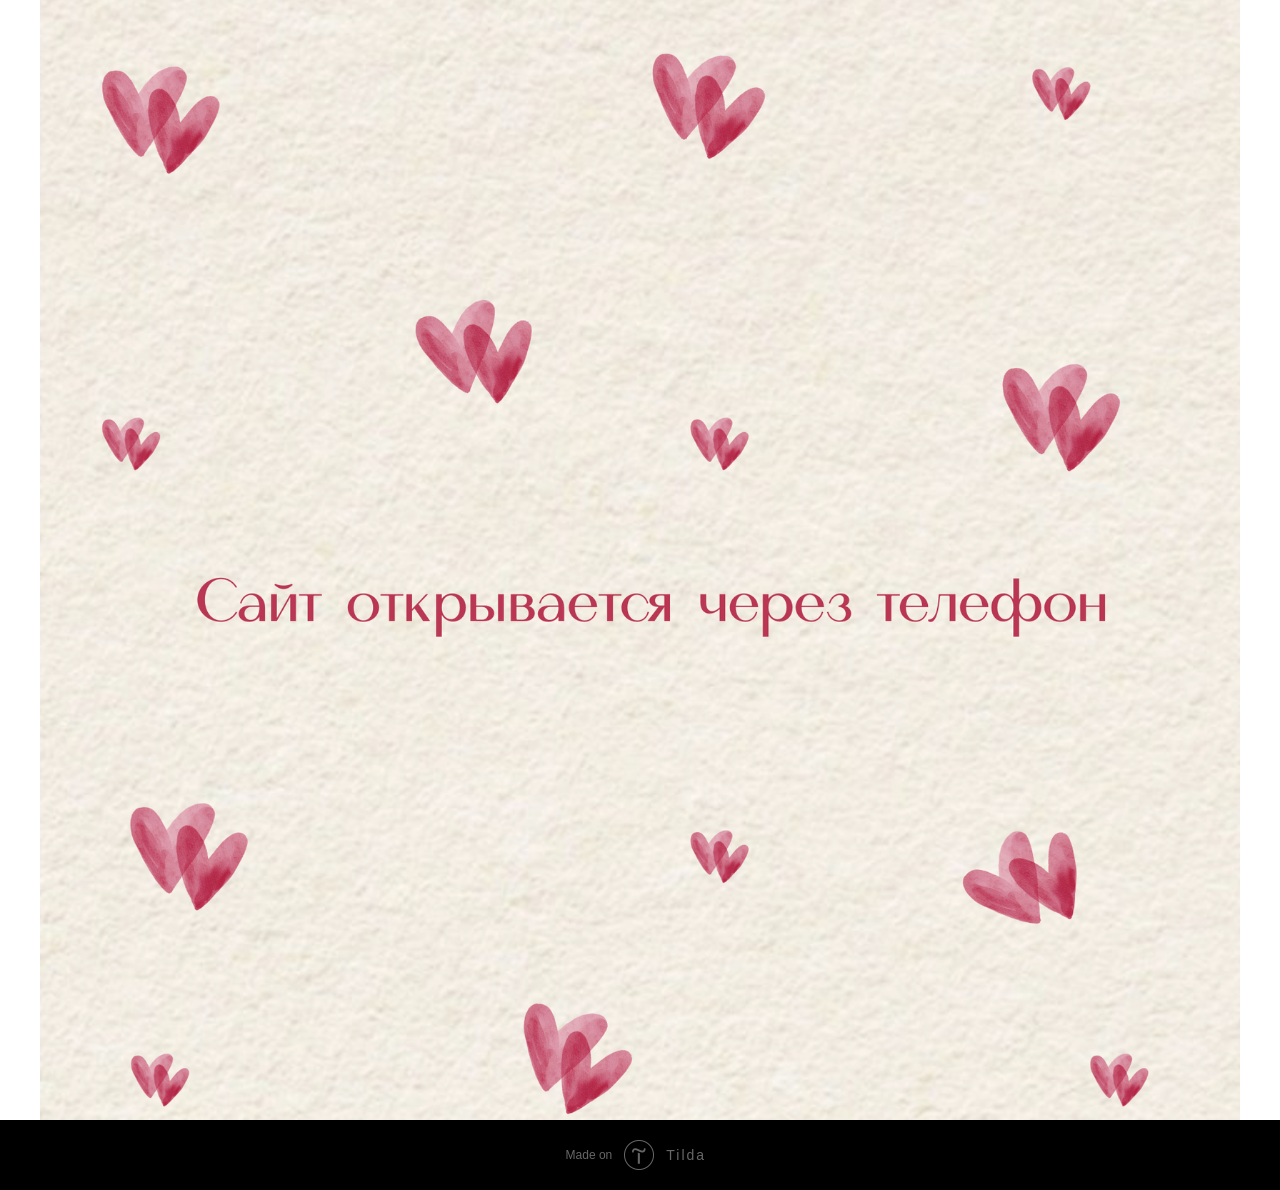
<file: index.html>
<!DOCTYPE html> <html> <head> <meta charset="utf-8" /> <meta http-equiv="Content-Type" content="text/html; charset=utf-8" /> <meta name="viewport" content="width=device-width, initial-scale=1.0" /> <!--metatextblock--> <title>Людмила & Константин</title> <meta name="description" content="Людмила &amp; Константин" /> <meta property="og:url" content="margarita-konstantin" /> <meta property="og:title" content="Людмила & Константин" /> <meta property="og:description" content="Людмила &amp; Константин" /> <meta property="og:type" content="website" /> <meta property="og:image" content="images/tild3261-3932-4437-b766-346230363432____2026-05-14__153030.png" /> <link rel="canonical" href="margarita-konstantin"> <!--/metatextblock--> <meta name="format-detection" content="telephone=no" /> <meta http-equiv="x-dns-prefetch-control" content="on"> <link rel="dns-prefetch" href="https://ws.tildacdn.com">  <!--favicons--> <link rel="shortcut icon" href="images/tildafavicon.ico" type="image/x-icon"/> <!--/favicons--> <!-- Assets --> <script src="https://neo.tildacdn.com/js/tilda-fallback-1.0.min.js" async charset="utf-8"></script> <link rel="stylesheet" href="css/tilda-grid-3.0.min.css" type="text/css" media="all" onerror="this.loaderr='y';"/> <link rel="stylesheet" href="css/tilda-blocks-page151238436.min.css?t=1782758085" type="text/css" media="all" onerror="this.loaderr='y';" /> <link rel="stylesheet" href="css/tilda-animation-2.0.min.css" type="text/css" media="all" onerror="this.loaderr='y';" /> <link rel="stylesheet" href="css/tilda-forms-1.0.min.css" type="text/css" media="all" onerror="this.loaderr='y';" /> <link rel="stylesheet" href="css/fonts-tildasans.css" type="text/css" media="all" onerror="this.loaderr='y';" /> <script nomodule src="js/tilda-polyfill-1.0.min.js" charset="utf-8"></script> <script type="text/javascript">function t_onReady(func) {if(document.readyState!='loading') {func();} else {document.addEventListener('DOMContentLoaded',func);}}
function t_onFuncLoad(funcName,okFunc,time) {if(typeof window[funcName]==='function') {okFunc();} else {setTimeout(function() {t_onFuncLoad(funcName,okFunc,time);},(time||100));}}function t396_initialScale(t){var e=document.getElementById("rec"+t);if(e){var i=e.querySelector(".t396__artboard");if(i){window.tn_scale_initial_window_width||(window.tn_scale_initial_window_width=document.documentElement.clientWidth);var a=window.tn_scale_initial_window_width,r=[],n,l=i.getAttribute("data-artboard-screens");if(l){l=l.split(",");for(var o=0;o<l.length;o++)r[o]=parseInt(l[o],10)}else r=[320,480,640,960,1200];for(var o=0;o<r.length;o++){var d=r[o];a>=d&&(n=d)}var _="edit"===window.allrecords.getAttribute("data-tilda-mode"),c="center"===t396_getFieldValue(i,"valign",n,r),s="grid"===t396_getFieldValue(i,"upscale",n,r),w=t396_getFieldValue(i,"height_vh",n,r),g=t396_getFieldValue(i,"height",n,r),u=!!window.opr&&!!window.opr.addons||!!window.opera||-1!==navigator.userAgent.indexOf(" OPR/");if(!_&&c&&!s&&!w&&g&&!u){var h=parseFloat((a/n).toFixed(3)),f=[i,i.querySelector(".t396__carrier"),i.querySelector(".t396__filter")],v=Math.floor(parseInt(g,10)*h)+"px",p;i.style.setProperty("--initial-scale-height",v);for(var o=0;o<f.length;o++)f[o].style.setProperty("height","var(--initial-scale-height)");t396_scaleInitial__getElementsToScale(i).forEach((function(t){t.style.zoom=h}))}}}}function t396_scaleInitial__getElementsToScale(t){return t?Array.prototype.slice.call(t.children).filter((function(t){return t&&(t.classList.contains("t396__elem")||t.classList.contains("t396__group"))})):[]}function t396_getFieldValue(t,e,i,a){var r,n=a[a.length-1];if(!(r=i===n?t.getAttribute("data-artboard-"+e):t.getAttribute("data-artboard-"+e+"-res-"+i)))for(var l=0;l<a.length;l++){var o=a[l];if(!(o<=i)&&(r=o===n?t.getAttribute("data-artboard-"+e):t.getAttribute("data-artboard-"+e+"-res-"+o)))break}return r}window.TN_SCALE_INITIAL_VER="1.0",window.tn_scale_initial_window_width=null;</script> <script src="js/tilda-scripts-3.0.min.js" charset="utf-8" defer onerror="this.loaderr='y';"></script> <script src="js/tilda-blocks-page151238436.min.js?t=1782758085" charset="utf-8" async onerror="this.loaderr='y';"></script> <script src="js/lazyload-1.3.min.export.js" charset="utf-8" async onerror="this.loaderr='y';"></script> <script src="js/tilda-animation-2.0.min.js" charset="utf-8" async onerror="this.loaderr='y';"></script> <script src="js/tilda-zero-1.1.min.js" charset="utf-8" async onerror="this.loaderr='y';"></script> <script src="js/tilda-zero-forms-1.0.min.js" charset="utf-8" async onerror="this.loaderr='y';"></script> <script src="js/tilda-animation-sbs-1.0.min.js" charset="utf-8" async onerror="this.loaderr='y';"></script> <script src="js/tilda-zero-scale-1.0.min.js" charset="utf-8" async onerror="this.loaderr='y';"></script> <script src="js/tilda-events-1.0.min.js" charset="utf-8" async onerror="this.loaderr='y';"></script> <script type="text/javascript">window.dataLayer=window.dataLayer||[];</script> <script type="text/javascript">(function() {var ttt='cebo';var tt='oog';var re=new RegExp("bot|g" + tt + "le|yandex|baidu|bing|msn|duckduckbot|teoma|slurp|crawler|spider|robot|crawling|fa" + ttt + "ok","i");if((re.test(navigator.userAgent))===false&&typeof(sessionStorage)!='undefined'&&sessionStorage.getItem('visited')!=='y'&&document.visibilityState){var style=document.createElement('style');style.type='text/css';style.innerHTML='@media screen and (min-width: 980px) {.t-records {opacity: 0;}.t-records_animated {-webkit-transition: opacity ease-in-out .2s;-moz-transition: opacity ease-in-out .2s;-o-transition: opacity ease-in-out .2s;transition: opacity ease-in-out .2s;}.t-records.t-records_visible {opacity: 1;}}';document.getElementsByTagName('head')[0].appendChild(style);function t_setvisRecs(){var alr=document.querySelectorAll('.t-records');Array.prototype.forEach.call(alr,function(el) {el.classList.add("t-records_animated");});setTimeout(function() {Array.prototype.forEach.call(alr,function(el) {el.classList.add("t-records_visible");});sessionStorage.setItem("visited","y");},400);}
document.addEventListener('DOMContentLoaded',t_setvisRecs);}})();</script></head> <body class="t-body" style="margin:0;"> <!--allrecords--> <div id="allrecords" data-tilda-export="yes" class="t-records" data-hook="blocks-collection-content-node" data-tilda-project-id="24549166" data-tilda-page-id="151238436" data-tilda-page-alias="margarita-konstantin" data-tilda-formskey="bf70f59c7d228723ba53bebc24549166" data-tilda-cookie="no" data-tilda-lazy="yes" data-tilda-root-zone="com" data-tilda-project-country="RU"> <div id="rec2423733841" class="r t-rec t-screenmax-480px" style=" " data-animationappear="off" data-record-type="396" data-screen-max="480px"> <!-- T396 --> <style>#rec2423733841 .t396__artboard {height:1440px;background-color:#ffffff;}#rec2423733841 .t396__filter {height:1440px;}#rec2423733841 .t396__carrier{height:1440px;background-position:center center;background-attachment:scroll;background-size:cover;background-repeat:no-repeat;}@media screen and (max-width:1199px) {#rec2423733841 .t396__artboard,#rec2423733841 .t396__filter,#rec2423733841 .t396__carrier {height:489px;}#rec2423733841 .t396__artboard {background-color:#fdf7ef;background-image:none;}#rec2423733841 .t396__filter {}#rec2423733841 .t396__carrier {background-attachment:scroll;}}#rec2423733841 .tn-elem[data-elem-id="1782673168250"]{z-index:3;top:29px;;left:calc(50% - 600px + 320px);;width:579px;height:auto;}#rec2423733841 .tn-elem[data-elem-id="1782673168250"] .tn-atom{border-radius:0px 0px 0px 0px;background-position:center center;border-width:var(--t396-borderwidth,0);border-style:var(--t396-borderstyle,solid);border-color:var(--t396-bordercolor,transparent);transition:background-color var(--t396-speedhover,0s) ease-in-out,color var(--t396-speedhover,0s) ease-in-out,border-color var(--t396-speedhover,0s) ease-in-out,box-shadow var(--t396-shadowshoverspeed,0.2s) ease-in-out;}#rec2423733841 .tn-elem[data-elem-id="1782673168250"] .tn-atom__img{border-radius:0px 0px 0px 0px;object-position:center center;}@media screen and (max-width:1199px){#rec2423733841 .tn-elem[data-elem-id="1782673168250"]{display:table;top:10px;;left:calc(50% - 160px + 33px);;width:255px;height:auto;}}#rec2423733841 .tn-elem[data-elem-id="1782758080713000001"]{z-index:3;top:827px;;left:calc(50% - 600px + 380px);;width:375px;height:auto;}#rec2423733841 .tn-elem[data-elem-id="1782758080713000001"] .tn-atom{border-radius:0px 0px 0px 0px;background-position:center center;border-width:var(--t396-borderwidth,0);border-style:var(--t396-borderstyle,solid);border-color:var(--t396-bordercolor,transparent);transition:background-color var(--t396-speedhover,0s) ease-in-out,color var(--t396-speedhover,0s) ease-in-out,border-color var(--t396-speedhover,0s) ease-in-out,box-shadow var(--t396-shadowshoverspeed,0.2s) ease-in-out;}#rec2423733841 .tn-elem[data-elem-id="1782758080713000001"] .tn-atom__img{border-radius:0px 0px 0px 0px;object-position:center center;}@media screen and (max-width:1199px){#rec2423733841 .tn-elem[data-elem-id="1782758080713000001"]{display:table;top:166px;;left:calc(50% - 160px + 46px);;width:229px;height:auto;}}#rec2423733841 .tn-elem[data-elem-id="1782673363168"]{z-index:3;top:203px;;left:calc(50% - 600px + 455px);;width:225px;height:auto;}#rec2423733841 .tn-elem[data-elem-id="1782673363168"] .tn-atom{border-radius:0px 0px 0px 0px;background-position:center center;border-width:var(--t396-borderwidth,0);border-style:var(--t396-borderstyle,solid);border-color:var(--t396-bordercolor,transparent);transition:background-color var(--t396-speedhover,0s) ease-in-out,color var(--t396-speedhover,0s) ease-in-out,border-color var(--t396-speedhover,0s) ease-in-out,box-shadow var(--t396-shadowshoverspeed,0.2s) ease-in-out;}#rec2423733841 .tn-elem[data-elem-id="1782673363168"] .tn-atom__img{border-radius:0px 0px 0px 0px;object-position:center center;}@media screen and (max-width:1199px){#rec2423733841 .tn-elem[data-elem-id="1782673363168"]{display:table;top:95px;;left:calc(50% - 160px + 109px);;width:102px;height:auto;}}</style> <div class='t396'> <div class="t396__artboard" data-artboard-recid="2423733841" data-artboard-screens="320,1200" data-artboard-height="1440" data-artboard-valign="center" data-artboard-upscale="window" data-artboard-height-res-320="489" data-artboard-upscale-res-320="window"> <div class="t396__carrier" data-artboard-recid="2423733841"></div> <div class="t396__filter" data-artboard-recid="2423733841"></div> <div class='t396__elem tn-elem tn-elem__24237338411782673168250 t-animate' data-elem-id='1782673168250' data-elem-type='image' data-field-top-value="29" data-field-left-value="320" data-field-height-value="193" data-field-width-value="579" data-field-axisy-value="top" data-field-axisx-value="left" data-field-container-value="grid" data-field-topunits-value="px" data-field-leftunits-value="px" data-field-heightunits-value="px" data-field-widthunits-value="px" data-animate-style="fadeindown" data-animate-duration="5" data-animate-distance="100" data-animate-mobile="y" data-field-filewidth-value="3000" data-field-fileheight-value="1000" data-field-heightmode-value="hug" data-field-top-res-320-value="10" data-field-left-res-320-value="33" data-field-height-res-320-value="85" data-field-width-res-320-value="255"> <div class='tn-atom'> <img class='tn-atom__img t-img' data-original='images/tild3335-3337-4562-b765-393337323532__1.svg'
src='images/tild3335-3337-4562-b765-393337323532__1.svg'
alt='' imgfield='tn_img_1782673168250'
/> </div> </div> <div class='t396__elem tn-elem tn-elem__24237338411782758080713000001 t-animate' data-elem-id='1782758080713000001' data-elem-type='image' data-field-top-value="827" data-field-left-value="380" data-field-height-value="500" data-field-width-value="375" data-field-axisy-value="top" data-field-axisx-value="left" data-field-container-value="grid" data-field-topunits-value="px" data-field-leftunits-value="px" data-field-heightunits-value="px" data-field-widthunits-value="px" data-animate-style="zoomin" data-animate-duration="5" data-animate-scale="0.9" data-animate-mobile="y" data-field-filewidth-value="960" data-field-fileheight-value="1280" data-field-heightmode-value="hug" data-field-top-res-320-value="166" data-field-left-res-320-value="46" data-field-height-res-320-value="305" data-field-width-res-320-value="229"> <div class='tn-atom'> <img class='tn-atom__img t-img' data-original='images/tild3037-6634-4339-b032-366337356339__uj3m6z7vaoepsx8nteiu.jpg'
src='images/tild3037-6634-4339-b032-366337356339__-__resize__20x__uj3m6z7vaoepsx8nteiu.jpg'
alt='' imgfield='tn_img_1782758080713000001'
/> </div> </div> <div class='t396__elem tn-elem tn-elem__24237338411782673363168 t-animate' data-elem-id='1782673363168' data-elem-type='image' data-field-top-value="203" data-field-left-value="455" data-field-height-value="75" data-field-width-value="225" data-field-axisy-value="top" data-field-axisx-value="left" data-field-container-value="grid" data-field-topunits-value="px" data-field-leftunits-value="px" data-field-heightunits-value="px" data-field-widthunits-value="px" data-animate-style="fadeindown" data-animate-duration="5" data-animate-distance="100" data-animate-mobile="y" data-field-filewidth-value="3000" data-field-fileheight-value="1000" data-field-heightmode-value="hug" data-field-top-res-320-value="95" data-field-left-res-320-value="109" data-field-height-res-320-value="34" data-field-width-res-320-value="102"> <div class='tn-atom'> <img class='tn-atom__img t-img' data-original='images/tild3832-6432-4236-b161-653364323531__2.svg'
src='images/tild3832-6432-4236-b161-653364323531__2.svg'
alt='' imgfield='tn_img_1782673363168'
/> </div> </div> </div> </div> <script>t_onFuncLoad('t396_initialScale',function() {t396_initialScale('2423733841');});t_onReady(function() {t_onFuncLoad('t396_init',function() {t396_init('2423733841');});});</script> <!-- /T396 --> </div> <div id="rec2423747471" class="r t-rec t-screenmax-480px" style=" " data-animationappear="off" data-record-type="396" data-screen-max="480px"> <!-- T396 --> <style>#rec2423747471 .t396__artboard {height:1440px;background-color:#ffffff;}#rec2423747471 .t396__filter {height:1440px;}#rec2423747471 .t396__carrier{height:1440px;background-position:center center;background-attachment:scroll;background-size:cover;background-repeat:no-repeat;}@media screen and (max-width:1199px) {#rec2423747471 .t396__artboard,#rec2423747471 .t396__filter,#rec2423747471 .t396__carrier {height:297px;}#rec2423747471 .t396__artboard {background-color:#fdf7ef;background-image:none;}#rec2423747471 .t396__filter {}#rec2423747471 .t396__carrier {background-attachment:scroll;}}#rec2423747471 .tn-elem[data-elem-id="1782677763720000001"]{z-index:3;top:424px;;left:calc(50% - 600px + 80px);;width:588px;height:344px;}#rec2423747471 .tn-elem[data-elem-id="1782677763720000001"] .tn-atom{border-radius:0px 0px 0px 0px;background-color:#ae0403;background-position:center center;border-width:var(--t396-borderwidth,0);border-style:var(--t396-borderstyle,solid);border-color:var(--t396-bordercolor,transparent);transition:background-color var(--t396-speedhover,0s) ease-in-out,color var(--t396-speedhover,0s) ease-in-out,border-color var(--t396-speedhover,0s) ease-in-out,box-shadow var(--t396-shadowshoverspeed,0.2s) ease-in-out;}@media screen and (max-width:1199px){#rec2423747471 .tn-elem[data-elem-id="1782677763720000001"]{display:table;top:38px;;left:calc(50% - 160px + 0px);;width:320px;height:222px;}}#rec2423747471 .tn-elem[data-elem-id="1782673566482"]{z-index:3;top:79px;;left:calc(50% - 600px + 0px);;width:1209px;height:auto;}#rec2423747471 .tn-elem[data-elem-id="1782673566482"] .tn-atom{border-radius:0px 0px 0px 0px;background-position:center center;border-width:var(--t396-borderwidth,0);border-style:var(--t396-borderstyle,solid);border-color:var(--t396-bordercolor,transparent);transition:background-color var(--t396-speedhover,0s) ease-in-out,color var(--t396-speedhover,0s) ease-in-out,border-color var(--t396-speedhover,0s) ease-in-out,box-shadow var(--t396-shadowshoverspeed,0.2s) ease-in-out;}#rec2423747471 .tn-elem[data-elem-id="1782673566482"] .tn-atom__img{border-radius:0px 0px 0px 0px;object-position:center center;}@media screen and (max-width:1199px){#rec2423747471 .tn-elem[data-elem-id="1782673566482"]{display:table;top:-16px;;left:calc(50% - 160px + 0px);;width:320px;height:auto;}}#rec2423747471 .tn-elem[data-elem-id="1782673598923000001"]{z-index:3;top:1149px;;left:calc(50% - 600px + 180px);;width:873px;height:auto;}#rec2423747471 .tn-elem[data-elem-id="1782673598923000001"] .tn-atom{border-radius:0px 0px 0px 0px;background-position:center center;border-width:var(--t396-borderwidth,0);border-style:var(--t396-borderstyle,solid);border-color:var(--t396-bordercolor,transparent);transition:background-color var(--t396-speedhover,0s) ease-in-out,color var(--t396-speedhover,0s) ease-in-out,border-color var(--t396-speedhover,0s) ease-in-out,box-shadow var(--t396-shadowshoverspeed,0.2s) ease-in-out;}#rec2423747471 .tn-elem[data-elem-id="1782673598923000001"] .tn-atom__img{border-radius:0px 0px 0px 0px;object-position:center center;}@media screen and (max-width:1199px){#rec2423747471 .tn-elem[data-elem-id="1782673598923000001"]{display:table;top:208px;;left:calc(50% - 160px + 0px);;width:320px;height:auto;}}#rec2423747471 .tn-elem[data-elem-id="1782677702776"]{z-index:3;top:216px;;left:calc(50% - 600px + 120px);;width:993px;height:auto;}#rec2423747471 .tn-elem[data-elem-id="1782677702776"] .tn-atom{border-radius:0px 0px 0px 0px;background-position:center center;border-width:var(--t396-borderwidth,0);border-style:var(--t396-borderstyle,solid);border-color:var(--t396-bordercolor,transparent);transition:background-color var(--t396-speedhover,0s) ease-in-out,color var(--t396-speedhover,0s) ease-in-out,border-color var(--t396-speedhover,0s) ease-in-out,box-shadow var(--t396-shadowshoverspeed,0.2s) ease-in-out;}#rec2423747471 .tn-elem[data-elem-id="1782677702776"] .tn-atom__img{border-radius:0px 0px 0px 0px;object-position:center center;}@media screen and (max-width:1199px){#rec2423747471 .tn-elem[data-elem-id="1782677702776"]{display:table;top:0px;;left:calc(50% - 160px + 14px);;width:296px;height:auto;}}</style> <div class='t396'> <div class="t396__artboard" data-artboard-recid="2423747471" data-artboard-screens="320,1200" data-artboard-height="1440" data-artboard-valign="center" data-artboard-upscale="window" data-artboard-height-res-320="297" data-artboard-upscale-res-320="window"> <div class="t396__carrier" data-artboard-recid="2423747471"></div> <div class="t396__filter" data-artboard-recid="2423747471"></div> <div class='t396__elem tn-elem tn-elem__24237474711782677763720000001' data-elem-id='1782677763720000001' data-elem-type='shape' data-field-top-value="424" data-field-left-value="80" data-field-height-value="344" data-field-width-value="588" data-field-axisy-value="top" data-field-axisx-value="left" data-field-container-value="grid" data-field-topunits-value="px" data-field-leftunits-value="px" data-field-heightunits-value="px" data-field-widthunits-value="px" data-field-top-res-320-value="38" data-field-left-res-320-value="0" data-field-height-res-320-value="222" data-field-width-res-320-value="320"> <div class='tn-atom'> </div> </div> <div class='t396__elem tn-elem tn-elem__24237474711782673566482' data-elem-id='1782673566482' data-elem-type='image' data-field-top-value="79" data-field-left-value="0" data-field-height-value="403" data-field-width-value="1209" data-field-axisy-value="top" data-field-axisx-value="left" data-field-container-value="grid" data-field-topunits-value="px" data-field-leftunits-value="px" data-field-heightunits-value="px" data-field-widthunits-value="px" data-field-filewidth-value="3000" data-field-fileheight-value="1000" data-field-heightmode-value="hug" data-field-top-res-320-value="-16" data-field-left-res-320-value="0" data-field-height-res-320-value="107" data-field-width-res-320-value="320"> <div class='tn-atom'> <img class='tn-atom__img t-img' data-original='images/tild3433-6339-4234-b636-376438643934__3.svg'
src='images/tild3433-6339-4234-b636-376438643934__3.svg'
alt='' imgfield='tn_img_1782673566482'
/> </div> </div> <div class='t396__elem tn-elem tn-elem__24237474711782673598923000001' data-elem-id='1782673598923000001' data-elem-type='image' data-field-top-value="1149" data-field-left-value="180" data-field-height-value="291" data-field-width-value="873" data-field-axisy-value="top" data-field-axisx-value="left" data-field-container-value="grid" data-field-topunits-value="px" data-field-leftunits-value="px" data-field-heightunits-value="px" data-field-widthunits-value="px" data-field-filewidth-value="3000" data-field-fileheight-value="1000" data-field-heightmode-value="hug" data-field-top-res-320-value="208" data-field-left-res-320-value="0" data-field-height-res-320-value="107" data-field-width-res-320-value="320"> <div class='tn-atom'> <img class='tn-atom__img t-img' data-original='images/tild3433-6339-4234-b636-376438643934__3.svg'
src='images/tild3433-6339-4234-b636-376438643934__3.svg'
alt='' imgfield='tn_img_1782673598923000001'
/> </div> </div> <div class='t396__elem tn-elem tn-elem__24237474711782677702776 t-animate' data-elem-id='1782677702776' data-elem-type='image' data-field-top-value="216" data-field-left-value="120" data-field-height-value="993" data-field-width-value="993" data-field-axisy-value="top" data-field-axisx-value="left" data-field-container-value="grid" data-field-topunits-value="px" data-field-leftunits-value="px" data-field-heightunits-value="px" data-field-widthunits-value="px" data-animate-style="fadeindown" data-animate-duration="5" data-animate-delay="0.5" data-animate-distance="100" data-animate-mobile="y" data-field-filewidth-value="2000" data-field-fileheight-value="2000" data-field-heightmode-value="hug" data-field-top-res-320-value="0" data-field-left-res-320-value="14" data-field-height-res-320-value="296" data-field-width-res-320-value="296" data-field-container-res-320-value="grid" data-animate-delay-res-320="0.2"> <div class='tn-atom'> <img class='tn-atom__img t-img' data-original='images/tild3337-3464-4438-a565-663137393838__2.svg'
src='images/tild3337-3464-4438-a565-663137393838__2.svg'
alt='' imgfield='tn_img_1782677702776'
/> </div> </div> </div> </div> <script>t_onFuncLoad('t396_initialScale',function() {t396_initialScale('2423747471');});t_onReady(function() {t_onFuncLoad('t396_init',function() {t396_init('2423747471');});});</script> <!-- /T396 --> </div> <div id="rec2423857961" class="r t-rec t-screenmax-480px" style=" " data-animationappear="off" data-record-type="396" data-screen-max="480px"> <!-- T396 --> <style>#rec2423857961 .t396__artboard {height:1440px;background-color:#ffffff;}#rec2423857961 .t396__filter {height:1440px;}#rec2423857961 .t396__carrier{height:1440px;background-position:center center;background-attachment:scroll;background-size:cover;background-repeat:no-repeat;}@media screen and (max-width:1199px) {#rec2423857961 .t396__artboard,#rec2423857961 .t396__filter,#rec2423857961 .t396__carrier {height:417px;}#rec2423857961 .t396__artboard {background-color:#fdf7ef;background-image:none;}#rec2423857961 .t396__filter {}#rec2423857961 .t396__carrier {background-attachment:scroll;}}#rec2423857961 .tn-elem[data-elem-id="1782678100194"]{z-index:3;top:0px;;left:calc(50% - 600px + 0px);;width:1185px;height:auto;}#rec2423857961 .tn-elem[data-elem-id="1782678100194"] .tn-atom{border-radius:0px 0px 0px 0px;background-position:center center;border-width:var(--t396-borderwidth,0);border-style:var(--t396-borderstyle,solid);border-color:var(--t396-bordercolor,transparent);transition:background-color var(--t396-speedhover,0s) ease-in-out,color var(--t396-speedhover,0s) ease-in-out,border-color var(--t396-speedhover,0s) ease-in-out,box-shadow var(--t396-shadowshoverspeed,0.2s) ease-in-out;}#rec2423857961 .tn-elem[data-elem-id="1782678100194"] .tn-atom__img{border-radius:0px 0px 0px 0px;object-position:center center;}@media screen and (max-width:1199px){#rec2423857961 .tn-elem[data-elem-id="1782678100194"]{display:table;top:0px;;left:calc(50% - 160px + 39px);;width:243px;height:auto;}}#rec2423857961 .tn-elem[data-elem-id="1782678190288"]{z-index:3;top:533px;;left:calc(50% - 600px + 1316px);;width:460px;height:auto;}#rec2423857961 .tn-elem.t396__elem--anim-hidden[data-elem-id="1782678190288"]{opacity:0;}#rec2423857961 .tn-elem[data-elem-id="1782678190288"] .tn-atom{border-radius:0px 0px 0px 0px;background-position:center center;border-width:var(--t396-borderwidth,0);border-style:var(--t396-borderstyle,solid);border-color:var(--t396-bordercolor,transparent);transition:background-color var(--t396-speedhover,0s) ease-in-out,color var(--t396-speedhover,0s) ease-in-out,border-color var(--t396-speedhover,0s) ease-in-out,box-shadow var(--t396-shadowshoverspeed,0.2s) ease-in-out;}#rec2423857961 .tn-elem[data-elem-id="1782678190288"] .tn-atom__img{border-radius:0px 0px 0px 0px;object-position:center center;}@media screen and (max-width:1199px){#rec2423857961 .tn-elem[data-elem-id="1782678190288"]{display:table;top:97px;;left:calc(50% - 160px + 250px);;width:90px;height:auto;}#rec2423857961 .tn-elem[data-elem-id="1782678190288"] .tn-atom{background-size:cover;opacity:0.45;-webkit-transform:rotate(10deg);-moz-transform:rotate(10deg);transform:rotate(10deg);}}#rec2423857961 .tn-elem[data-elem-id="1782678233676000001"]{z-index:3;top:152px;;left:calc(50% - 600px + 1402px);;width:460px;height:auto;}#rec2423857961 .tn-elem.t396__elem--anim-hidden[data-elem-id="1782678233676000001"]{opacity:0;}#rec2423857961 .tn-elem[data-elem-id="1782678233676000001"] .tn-atom{border-radius:0px 0px 0px 0px;background-position:center center;border-width:var(--t396-borderwidth,0);border-style:var(--t396-borderstyle,solid);border-color:var(--t396-bordercolor,transparent);transition:background-color var(--t396-speedhover,0s) ease-in-out,color var(--t396-speedhover,0s) ease-in-out,border-color var(--t396-speedhover,0s) ease-in-out,box-shadow var(--t396-shadowshoverspeed,0.2s) ease-in-out;}#rec2423857961 .tn-elem[data-elem-id="1782678233676000001"] .tn-atom__img{border-radius:0px 0px 0px 0px;object-position:center center;}@media screen and (max-width:1199px){#rec2423857961 .tn-elem[data-elem-id="1782678233676000001"]{display:table;top:310px;;left:calc(50% - 160px + -44px);;width:90px;height:auto;}#rec2423857961 .tn-elem[data-elem-id="1782678233676000001"] .tn-atom{background-size:cover;opacity:0.45;-webkit-transform:rotate(10deg);-moz-transform:rotate(10deg);transform:rotate(10deg);}}#rec2423857961 .tn-elem[data-elem-id="1782678246595"]{z-index:3;top:395px;;left:calc(50% - 600px + 79px);;width:1000px;height:auto;}#rec2423857961 .tn-elem[data-elem-id="1782678246595"] .tn-atom{border-radius:0px 0px 0px 0px;background-position:center center;border-width:var(--t396-borderwidth,0);border-style:var(--t396-borderstyle,solid);border-color:var(--t396-bordercolor,transparent);transition:background-color var(--t396-speedhover,0s) ease-in-out,color var(--t396-speedhover,0s) ease-in-out,border-color var(--t396-speedhover,0s) ease-in-out,box-shadow var(--t396-shadowshoverspeed,0.2s) ease-in-out;}#rec2423857961 .tn-elem[data-elem-id="1782678246595"] .tn-atom__img{border-radius:0px 0px 0px 0px;object-position:center center;}@media screen and (max-width:1199px){#rec2423857961 .tn-elem[data-elem-id="1782678246595"]{display:table;top:130px;;left:calc(50% - 160px + 25px);;width:270px;height:auto;}}#rec2423857961 .tn-elem[data-elem-id="1782678301909"]{z-index:3;top:451px;;left:calc(50% - 600px + -36px);;width:556px;height:auto;}#rec2423857961 .tn-elem[data-elem-id="1782678301909"] .tn-atom{border-radius:0px 0px 0px 0px;background-position:center center;border-width:var(--t396-borderwidth,0);border-style:var(--t396-borderstyle,solid);border-color:var(--t396-bordercolor,transparent);transition:background-color var(--t396-speedhover,0s) ease-in-out,color var(--t396-speedhover,0s) ease-in-out,border-color var(--t396-speedhover,0s) ease-in-out,box-shadow var(--t396-shadowshoverspeed,0.2s) ease-in-out;}#rec2423857961 .tn-elem[data-elem-id="1782678301909"] .tn-atom__img{border-radius:0px 0px 0px 0px;object-position:center center;}@media screen and (max-width:1199px){#rec2423857961 .tn-elem[data-elem-id="1782678301909"]{display:table;top:158px;;left:calc(50% - 160px + 25px);;width:115px;height:auto;}}#rec2423857961 .tn-elem[data-elem-id="1782678301935"]{z-index:3;top:786px;;left:calc(50% - 600px + 620px);;width:696px;height:auto;}#rec2423857961 .tn-elem[data-elem-id="1782678301935"] .tn-atom{border-radius:0px 0px 0px 0px;background-position:center center;border-width:var(--t396-borderwidth,0);border-style:var(--t396-borderstyle,solid);border-color:var(--t396-bordercolor,transparent);transition:background-color var(--t396-speedhover,0s) ease-in-out,color var(--t396-speedhover,0s) ease-in-out,border-color var(--t396-speedhover,0s) ease-in-out,box-shadow var(--t396-shadowshoverspeed,0.2s) ease-in-out;}#rec2423857961 .tn-elem[data-elem-id="1782678301935"] .tn-atom__img{border-radius:0px 0px 0px 0px;object-position:center center;}@media screen and (max-width:1199px){#rec2423857961 .tn-elem[data-elem-id="1782678301935"]{display:table;top:286px;;left:calc(50% - 160px + 170px);;width:114px;height:auto;}}</style> <div class='t396'> <div class="t396__artboard" data-artboard-recid="2423857961" data-artboard-screens="320,1200" data-artboard-height="1440" data-artboard-valign="center" data-artboard-upscale="window" data-artboard-height-res-320="417" data-artboard-upscale-res-320="window"> <div class="t396__carrier" data-artboard-recid="2423857961"></div> <div class="t396__filter" data-artboard-recid="2423857961"></div> <div class='t396__elem tn-elem tn-elem__24238579611782678100194 t-animate' data-elem-id='1782678100194' data-elem-type='image' data-field-top-value="0" data-field-left-value="0" data-field-height-value="395" data-field-width-value="1185" data-field-axisy-value="top" data-field-axisx-value="left" data-field-container-value="grid" data-field-topunits-value="px" data-field-leftunits-value="px" data-field-heightunits-value="px" data-field-widthunits-value="px" data-animate-style="fadeindown" data-animate-duration="5" data-animate-distance="100" data-animate-mobile="y" data-field-filewidth-value="3000" data-field-fileheight-value="1000" data-field-heightmode-value="hug" data-field-top-res-320-value="0" data-field-left-res-320-value="39" data-field-height-res-320-value="81" data-field-width-res-320-value="243"> <div class='tn-atom'> <img class='tn-atom__img t-img' data-original='images/tild3464-3631-4232-b463-333333383733__photo.svg'
src='images/tild3464-3631-4232-b463-333333383733__photo.svg'
alt='' imgfield='tn_img_1782678100194'
/> </div> </div> <div class='t396__elem tn-elem tn-elem__24238579611782678190288 ' data-elem-id='1782678190288' data-elem-type='image' data-field-top-value="533" data-field-left-value="1316" data-field-height-value="460" data-field-width-value="460" data-field-axisy-value="top" data-field-axisx-value="left" data-field-container-value="grid" data-field-topunits-value="px" data-field-leftunits-value="px" data-field-heightunits-value="px" data-field-widthunits-value="px" data-animate-mobile="y" data-animate-sbs-event="scroll" data-animate-sbs-trg="1" data-animate-sbs-trgofst="0" data-animate-sbs-opts="[{'mx':0,'my':0,'sx':1,'sy':1,'op':1,'ro':0,'di':'0','dd':'0'},{'mx':0,'my':0,'sx':1,'sy':1,'op':1,'ro':176,'di':120,'dd':'0','fi':'0'}]" data-field-filewidth-value="2000" data-field-fileheight-value="2000" data-field-heightmode-value="hug" data-field-top-res-320-value="97" data-field-left-res-320-value="250" data-field-height-res-320-value="90" data-field-width-res-320-value="90" data-animate-sbs-opts-res-320="[{'mx':0,'my':0,'sx':1,'sy':1,'op':1,'ro':0,'di':'0','dd':'0'},{'mx':0,'my':0,'sx':1,'sy':1,'op':1,'ro':176,'di':1000,'dd':'0','fi':''}]"> <div class='tn-atom'> <img class='tn-atom__img t-img' data-original='images/tild3334-3931-4237-a532-656139303030__4.svg'
src='images/tild3334-3931-4237-a532-656139303030__4.svg'
alt='' imgfield='tn_img_1782678190288'
/> </div> </div> <div class='t396__elem tn-elem tn-elem__24238579611782678233676000001 ' data-elem-id='1782678233676000001' data-elem-type='image' data-field-top-value="152" data-field-left-value="1402" data-field-height-value="460" data-field-width-value="460" data-field-axisy-value="top" data-field-axisx-value="left" data-field-container-value="grid" data-field-topunits-value="px" data-field-leftunits-value="px" data-field-heightunits-value="px" data-field-widthunits-value="px" data-animate-mobile="y" data-animate-sbs-event="scroll" data-animate-sbs-trg="1" data-animate-sbs-trgofst="0" data-animate-sbs-opts="[{'mx':0,'my':0,'sx':1,'sy':1,'op':1,'ro':0,'di':'0','dd':'0'},{'mx':0,'my':0,'sx':1,'sy':1,'op':1,'ro':176,'di':120,'dd':'0','fi':'0'}]" data-field-filewidth-value="2000" data-field-fileheight-value="2000" data-field-heightmode-value="hug" data-field-top-res-320-value="310" data-field-left-res-320-value="-44" data-field-height-res-320-value="90" data-field-width-res-320-value="90" data-animate-sbs-opts-res-320="[{'mx':0,'my':0,'sx':1,'sy':1,'op':1,'ro':0,'di':'0','dd':'0'},{'mx':0,'my':0,'sx':1,'sy':1,'op':1,'ro':176,'di':1000,'dd':'0','fi':''}]"> <div class='tn-atom'> <img class='tn-atom__img t-img' data-original='images/tild3334-3931-4237-a532-656139303030__4.svg'
src='images/tild3334-3931-4237-a532-656139303030__4.svg'
alt='' imgfield='tn_img_1782678233676000001'
/> </div> </div> <div class='t396__elem tn-elem tn-elem__24238579611782678246595 t-animate' data-elem-id='1782678246595' data-elem-type='image' data-field-top-value="395" data-field-left-value="79" data-field-height-value="1000" data-field-width-value="1000" data-field-axisy-value="top" data-field-axisx-value="left" data-field-container-value="grid" data-field-topunits-value="px" data-field-leftunits-value="px" data-field-heightunits-value="px" data-field-widthunits-value="px" data-animate-style="fadeindown" data-animate-duration="5" data-animate-distance="100" data-animate-mobile="y" data-field-filewidth-value="2000" data-field-fileheight-value="2000" data-field-heightmode-value="hug" data-field-top-res-320-value="130" data-field-left-res-320-value="25" data-field-height-res-320-value="270" data-field-width-res-320-value="270"> <div class='tn-atom'> <img class='tn-atom__img t-img' data-original='images/tild3163-6163-4664-b362-643836386262__5.svg'
src='images/tild3163-6163-4664-b362-643836386262__5.svg'
alt='' imgfield='tn_img_1782678246595'
/> </div> </div> <div class='t396__elem tn-elem tn-elem__24238579611782678301909 t-animate' data-elem-id='1782678301909' data-elem-type='image' data-field-top-value="451" data-field-left-value="-36" data-field-height-value="556" data-field-width-value="556" data-field-axisy-value="top" data-field-axisx-value="left" data-field-container-value="grid" data-field-topunits-value="px" data-field-leftunits-value="px" data-field-heightunits-value="px" data-field-widthunits-value="px" data-animate-style="fadeindown" data-animate-duration="5" data-animate-distance="100" data-animate-mobile="y" data-field-filewidth-value="2000" data-field-fileheight-value="2000" data-field-heightmode-value="hug" data-field-top-res-320-value="158" data-field-left-res-320-value="25" data-field-height-res-320-value="115" data-field-width-res-320-value="115"> <div class='tn-atom'> <img class='tn-atom__img t-img' data-original='images/tild3830-6235-4862-b933-623233663530__7.svg'
src='images/tild3830-6235-4862-b933-623233663530__7.svg'
alt='' imgfield='tn_img_1782678301909'
/> </div> </div> <div class='t396__elem tn-elem tn-elem__24238579611782678301935 t-animate' data-elem-id='1782678301935' data-elem-type='image' data-field-top-value="786" data-field-left-value="620" data-field-height-value="696" data-field-width-value="696" data-field-axisy-value="top" data-field-axisx-value="left" data-field-container-value="grid" data-field-topunits-value="px" data-field-leftunits-value="px" data-field-heightunits-value="px" data-field-widthunits-value="px" data-animate-style="fadeindown" data-animate-duration="5" data-animate-distance="100" data-animate-mobile="y" data-field-filewidth-value="2000" data-field-fileheight-value="2000" data-field-heightmode-value="hug" data-field-top-res-320-value="286" data-field-left-res-320-value="170" data-field-height-res-320-value="114" data-field-width-res-320-value="114"> <div class='tn-atom'> <img class='tn-atom__img t-img' data-original='images/tild3363-3466-4265-b461-633162303864__8.svg'
src='images/tild3363-3466-4265-b461-633162303864__8.svg'
alt='' imgfield='tn_img_1782678301935'
/> </div> </div> </div> </div> <script>t_onFuncLoad('t396_initialScale',function() {t396_initialScale('2423857961');});t_onReady(function() {t_onFuncLoad('t396_init',function() {t396_init('2423857961');});});</script> <!-- /T396 --> </div> <div id="rec2423867731" class="r t-rec t-screenmax-480px" style=" " data-animationappear="off" data-record-type="396" data-screen-max="480px"> <!-- T396 --> <style>#rec2423867731 .t396__artboard {height:1440px;background-color:#ffffff;}#rec2423867731 .t396__filter {height:1440px;}#rec2423867731 .t396__carrier{height:1440px;background-position:center center;background-attachment:scroll;background-size:cover;background-repeat:no-repeat;}@media screen and (max-width:1199px) {#rec2423867731 .t396__artboard,#rec2423867731 .t396__filter,#rec2423867731 .t396__carrier {height:487px;}#rec2423867731 .t396__artboard {background-color:#fdf7ef;background-image:none;}#rec2423867731 .t396__filter {}#rec2423867731 .t396__carrier {background-attachment:scroll;}}#rec2423867731 .tn-elem[data-elem-id="1782678413382"]{z-index:3;top:263px;;left:calc(50% - 600px + 46px);;width:1074px;height:auto;}#rec2423867731 .tn-elem[data-elem-id="1782678413382"] .tn-atom{border-radius:0px 0px 0px 0px;background-position:center center;border-width:var(--t396-borderwidth,0);border-style:var(--t396-borderstyle,solid);border-color:var(--t396-bordercolor,transparent);transition:background-color var(--t396-speedhover,0s) ease-in-out,color var(--t396-speedhover,0s) ease-in-out,border-color var(--t396-speedhover,0s) ease-in-out,box-shadow var(--t396-shadowshoverspeed,0.2s) ease-in-out;}#rec2423867731 .tn-elem[data-elem-id="1782678413382"] .tn-atom__img{border-radius:0px 0px 0px 0px;object-position:center center;}@media screen and (max-width:1199px){#rec2423867731 .tn-elem[data-elem-id="1782678413382"]{display:table;top:33px;;left:calc(50% - 160px + -55px);;width:431px;height:auto;}}#rec2423867731 .tn-elem[data-elem-id="1782680372591"]{z-index:3;top:421px;;left:calc(50% - 600px + 280px);;width:600px;height:auto;}#rec2423867731 .tn-elem[data-elem-id="1782680372591"] .tn-atom{border-radius:0px 0px 0px 0px;background-position:center center;border-width:var(--t396-borderwidth,0);border-style:var(--t396-borderstyle,solid);border-color:var(--t396-bordercolor,transparent);transition:background-color var(--t396-speedhover,0s) ease-in-out,color var(--t396-speedhover,0s) ease-in-out,border-color var(--t396-speedhover,0s) ease-in-out,box-shadow var(--t396-shadowshoverspeed,0.2s) ease-in-out;}#rec2423867731 .tn-elem[data-elem-id="1782680372591"] .tn-atom__img{border-radius:0px 0px 0px 0px;object-position:center center;}@media screen and (max-width:1199px){#rec2423867731 .tn-elem[data-elem-id="1782680372591"]{display:table;top:116px;;left:calc(50% - 160px + 48px);;width:225px;height:auto;}}#rec2423867731 .tn-elem[data-elem-id="1782680425616"]{z-index:3;top:754px;;left:calc(50% - 600px + 180px);;width:788px;height:auto;}#rec2423867731 .tn-elem[data-elem-id="1782680425616"] .tn-atom{border-radius:0px 0px 0px 0px;background-position:center center;border-width:var(--t396-borderwidth,0);border-style:var(--t396-borderstyle,solid);border-color:var(--t396-bordercolor,transparent);transition:background-color var(--t396-speedhover,0s) ease-in-out,color var(--t396-speedhover,0s) ease-in-out,border-color var(--t396-speedhover,0s) ease-in-out,box-shadow var(--t396-shadowshoverspeed,0.2s) ease-in-out;}#rec2423867731 .tn-elem[data-elem-id="1782680425616"] .tn-atom__img{border-radius:0px 0px 0px 0px;object-position:center center;}@media screen and (max-width:1199px){#rec2423867731 .tn-elem[data-elem-id="1782680425616"]{display:table;top:231px;;left:calc(50% - 160px + 52px);;width:216px;height:auto;}}#rec2423867731 .tn-elem[data-elem-id="1782680453392"]{z-index:3;top:1045px;;left:calc(50% - 600px + 420px);;width:291px;height:auto;}#rec2423867731 .tn-elem[data-elem-id="1782680453392"] .tn-atom{border-radius:0px 0px 0px 0px;background-position:center center;border-width:var(--t396-borderwidth,0);border-style:var(--t396-borderstyle,solid);border-color:var(--t396-bordercolor,transparent);transition:background-color var(--t396-speedhover,0s) ease-in-out,color var(--t396-speedhover,0s) ease-in-out,border-color var(--t396-speedhover,0s) ease-in-out,box-shadow var(--t396-shadowshoverspeed,0.2s) ease-in-out;}#rec2423867731 .tn-elem[data-elem-id="1782680453392"] .tn-atom__img{border-radius:0px 0px 0px 0px;object-position:center center;}@media screen and (max-width:1199px){#rec2423867731 .tn-elem[data-elem-id="1782680453392"]{display:table;top:327px;;left:calc(50% - 160px + 108px);;width:105px;height:auto;}}#rec2423867731 .tn-elem[data-elem-id="1782680518532"]{color:#a30000;text-align:center;z-index:3;top:1087px;;left:calc(50% - 600px + 470px);;width:200px;height:55px;}#rec2423867731 .tn-elem[data-elem-id="1782680518532"] .tn-atom{color:#a30000;font-size:14px;font-family:'Georgia',serif;line-height:1.55;font-weight:600;border-radius:30px 30px 30px 30px;background-position:center center;--t396-speedhover:0.2s;transition:background-color var(--t396-speedhover,0s) ease-in-out,color var(--t396-speedhover,0s) ease-in-out,border-color var(--t396-speedhover,0s) ease-in-out,box-shadow var(--t396-shadowshoverspeed,0.2s) ease-in-out;--t396-bgcolor-color:rgba(0,0,0,0);--t396-bgcolor-image:none;background-color:var(--t396-bgcolor-color,transparent);-webkit-box-pack:center;-ms-flex-pack:center;justify-content:center;}#rec2423867731 .tn-elem[data-elem-id="1782680518532"] .tn-atom::after{display:none;}#rec2423867731 .tn-elem[data-elem-id="1782680518532"] .tn-atom .tn-atom__button-content{column-gap:10px;padding:0px 0px 0px 0px;}#rec2423867731 .tn-elem[data-elem-id="1782680518532"] .tn-atom .tn-atom__button-text{transition:color var(--t396-speedhover,0s) ease-in-out;color:#a30000;}#rec2423867731 .tn-elem[data-elem-id="1782680518532"] .tn-atom .tn-atom__button-border::before{display:none;}#rec2423867731 .tn-elem[data-elem-id="1782680518532"] .tn-atom .tn-atom__button-border::after{display:none;}@media (hover),(min-width:0\0){#rec2423867731 .tn-elem[data-elem-id="1782680518532"] .tn-atom:hover::after{opacity:0;}#rec2423867731 .tn-elem[data-elem-id="1782680518532"] .tn-atom:hover{animation-name:none;}}@media screen and (max-width:1199px){#rec2423867731 .tn-elem[data-elem-id="1782680518532"]{display:block;top:323px;;left:calc(50% - 160px + 120px);;width:79px;height:43px;}#rec2423867731 .tn-elem[data-elem-id="1782680518532"] .tn-atom{white-space:normal;font-size:8px;background-size:cover;background-color:var(--t396-bgcolor-color,transparent);}#rec2423867731 .tn-elem[data-elem-id="1782680518532"] .tn-atom::after{display:none;}#rec2423867731 .tn-elem[data-elem-id="1782680518532"] .tn-atom .tn-atom__button-text{overflow:visible;}#rec2423867731 .tn-elem[data-elem-id="1782680518532"] .tn-atom .tn-atom__button-border::before{display:none;}#rec2423867731 .tn-elem[data-elem-id="1782680518532"] .tn-atom .tn-atom__button-border::after{display:none;}@media (hover),(min-width:0\0){#rec2423867731 .tn-elem[data-elem-id="1782680518532"] .tn-atom:hover::after{opacity:0;}#rec2423867731 .tn-elem[data-elem-id="1782680518532"] .tn-atom:hover{animation-name:none;}}}</style> <div class='t396'> <div class="t396__artboard" data-artboard-recid="2423867731" data-artboard-screens="320,1200" data-artboard-height="1440" data-artboard-valign="center" data-artboard-upscale="window" data-artboard-height-res-320="487" data-artboard-upscale-res-320="window"> <div class="t396__carrier" data-artboard-recid="2423867731"></div> <div class="t396__filter" data-artboard-recid="2423867731"></div> <div class='t396__elem tn-elem tn-elem__24238677311782678413382' data-elem-id='1782678413382' data-elem-type='image' data-field-top-value="263" data-field-left-value="46" data-field-height-value="1074" data-field-width-value="1074" data-field-axisy-value="top" data-field-axisx-value="left" data-field-container-value="grid" data-field-topunits-value="px" data-field-leftunits-value="px" data-field-heightunits-value="px" data-field-widthunits-value="px" data-field-filewidth-value="2000" data-field-fileheight-value="2000" data-field-heightmode-value="hug" data-field-top-res-320-value="33" data-field-left-res-320-value="-55" data-field-height-res-320-value="431" data-field-width-res-320-value="431"> <div class='tn-atom'> <img class='tn-atom__img t-img' data-original='images/tild6232-6662-4634-b539-356466626233__6.svg'
src='images/tild6232-6662-4634-b539-356466626233__6.svg'
alt='' imgfield='tn_img_1782678413382'
/> </div> </div> <div class='t396__elem tn-elem tn-elem__24238677311782680372591 t-animate' data-elem-id='1782680372591' data-elem-type='image' data-field-top-value="421" data-field-left-value="280" data-field-height-value="200" data-field-width-value="600" data-field-axisy-value="top" data-field-axisx-value="left" data-field-container-value="grid" data-field-topunits-value="px" data-field-leftunits-value="px" data-field-heightunits-value="px" data-field-widthunits-value="px" data-animate-style="fadeindown" data-animate-duration="5" data-animate-distance="100" data-animate-mobile="y" data-field-filewidth-value="3000" data-field-fileheight-value="1000" data-field-heightmode-value="hug" data-field-top-res-320-value="116" data-field-left-res-320-value="48" data-field-height-res-320-value="75" data-field-width-res-320-value="225" data-animate-delay-res-320="0.2"> <div class='tn-atom'> <img class='tn-atom__img t-img' data-original='images/tild3733-3936-4030-b235-653835623961__1.svg'
src='images/tild3733-3936-4030-b235-653835623961__1.svg'
alt='' imgfield='tn_img_1782680372591'
/> </div> </div> <div class='t396__elem tn-elem tn-elem__24238677311782680425616 t-animate' data-elem-id='1782680425616' data-elem-type='image' data-field-top-value="754" data-field-left-value="180" data-field-height-value="263" data-field-width-value="788" data-field-axisy-value="top" data-field-axisx-value="left" data-field-container-value="grid" data-field-topunits-value="px" data-field-leftunits-value="px" data-field-heightunits-value="px" data-field-widthunits-value="px" data-animate-style="fadeindown" data-animate-duration="5" data-animate-distance="100" data-animate-mobile="y" data-field-filewidth-value="3000" data-field-fileheight-value="1000" data-field-heightmode-value="hug" data-field-top-res-320-value="231" data-field-left-res-320-value="52" data-field-height-res-320-value="72" data-field-width-res-320-value="216" data-animate-delay-res-320="0.2"> <div class='tn-atom'> <img class='tn-atom__img t-img' data-original='images/tild3330-6361-4762-b934-396636353530__5.svg'
src='images/tild3330-6361-4762-b934-396636353530__5.svg'
alt='' imgfield='tn_img_1782680425616'
/> </div> </div> <div class='t396__elem tn-elem tn-elem__24238677311782680453392' data-elem-id='1782680453392' data-elem-type='image' data-field-top-value="1045" data-field-left-value="420" data-field-height-value="97" data-field-width-value="291" data-field-axisy-value="top" data-field-axisx-value="left" data-field-container-value="grid" data-field-topunits-value="px" data-field-leftunits-value="px" data-field-heightunits-value="px" data-field-widthunits-value="px" data-field-filewidth-value="3000" data-field-fileheight-value="1000" data-field-heightmode-value="hug" data-field-top-res-320-value="327" data-field-left-res-320-value="108" data-field-height-res-320-value="35" data-field-width-res-320-value="105"> <div class='tn-atom'> <img class='tn-atom__img t-img' data-original='images/tild3761-6666-4437-b464-376637386539__6.svg'
src='images/tild3761-6666-4437-b464-376637386539__6.svg'
alt='' imgfield='tn_img_1782680453392'
/> </div> </div> <div class='t396__elem tn-elem tn-elem__24238677311782680518532' data-elem-id='1782680518532' data-elem-type='button' data-field-top-value="1087" data-field-left-value="470" data-field-height-value="55" data-field-width-value="200" data-field-axisy-value="top" data-field-axisx-value="left" data-field-container-value="grid" data-field-topunits-value="px" data-field-leftunits-value="px" data-field-heightunits-value="px" data-field-widthunits-value="px" data-field-textfit-value="fixedsize" data-field-fontsize-value="14" data-field-top-res-320-value="323" data-field-left-res-320-value="120" data-field-height-res-320-value="43" data-field-width-res-320-value="79" data-field-fontsize-res-320-value="8"> <a class='tn-atom' href="https://yandex.ru/maps/org/pirogovo_event/1716177088?si=bwh3zj5bc4191kbh3wrhcg1q9m"> <div class='tn-atom__button-content'> <span class="tn-atom__button-text">Открыть карту</span> </div> <span class="tn-atom__button-border"></span> </a> </div> </div> </div> <script>t_onFuncLoad('t396_initialScale',function() {t396_initialScale('2423867731');});t_onReady(function() {t_onFuncLoad('t396_init',function() {t396_init('2423867731');});});</script> <!-- /T396 --> </div> <div id="rec2423916251" class="r t-rec t-screenmax-480px" style=" " data-animationappear="off" data-record-type="396" data-screen-max="480px"> <!-- T396 --> <style>#rec2423916251 .t396__artboard {height:1440px;background-color:#ffffff;}#rec2423916251 .t396__filter {height:1440px;}#rec2423916251 .t396__carrier{height:1440px;background-position:center center;background-attachment:scroll;background-size:cover;background-repeat:no-repeat;}@media screen and (max-width:1199px) {#rec2423916251 .t396__artboard,#rec2423916251 .t396__filter,#rec2423916251 .t396__carrier {height:307px;}#rec2423916251 .t396__artboard {background-color:#fdf7ef;background-image:none;}#rec2423916251 .t396__filter {}#rec2423916251 .t396__carrier {background-attachment:scroll;}}#rec2423916251 .tn-elem[data-elem-id="1782680639024000001"]{z-index:3;top:424px;;left:calc(50% - 600px + 80px);;width:588px;height:344px;}#rec2423916251 .tn-elem[data-elem-id="1782680639024000001"] .tn-atom{border-radius:0px 0px 0px 0px;background-color:#ae0403;background-position:center center;border-width:var(--t396-borderwidth,0);border-style:var(--t396-borderstyle,solid);border-color:var(--t396-bordercolor,transparent);transition:background-color var(--t396-speedhover,0s) ease-in-out,color var(--t396-speedhover,0s) ease-in-out,border-color var(--t396-speedhover,0s) ease-in-out,box-shadow var(--t396-shadowshoverspeed,0.2s) ease-in-out;}@media screen and (max-width:1199px){#rec2423916251 .tn-elem[data-elem-id="1782680639024000001"]{display:table;top:38px;;left:calc(50% - 160px + 0px);;width:320px;height:222px;}}#rec2423916251 .tn-elem[data-elem-id="1782680639024000002"]{z-index:3;top:79px;;left:calc(50% - 600px + 0px);;width:1209px;height:auto;}#rec2423916251 .tn-elem[data-elem-id="1782680639024000002"] .tn-atom{border-radius:0px 0px 0px 0px;background-position:center center;border-width:var(--t396-borderwidth,0);border-style:var(--t396-borderstyle,solid);border-color:var(--t396-bordercolor,transparent);transition:background-color var(--t396-speedhover,0s) ease-in-out,color var(--t396-speedhover,0s) ease-in-out,border-color var(--t396-speedhover,0s) ease-in-out,box-shadow var(--t396-shadowshoverspeed,0.2s) ease-in-out;}#rec2423916251 .tn-elem[data-elem-id="1782680639024000002"] .tn-atom__img{border-radius:0px 0px 0px 0px;object-position:center center;}@media screen and (max-width:1199px){#rec2423916251 .tn-elem[data-elem-id="1782680639024000002"]{display:table;top:-16px;;left:calc(50% - 160px + 0px);;width:320px;height:auto;}}#rec2423916251 .tn-elem[data-elem-id="1782680639024000003"]{z-index:3;top:1149px;;left:calc(50% - 600px + 180px);;width:873px;height:auto;}#rec2423916251 .tn-elem[data-elem-id="1782680639024000003"] .tn-atom{border-radius:0px 0px 0px 0px;background-position:center center;border-width:var(--t396-borderwidth,0);border-style:var(--t396-borderstyle,solid);border-color:var(--t396-bordercolor,transparent);transition:background-color var(--t396-speedhover,0s) ease-in-out,color var(--t396-speedhover,0s) ease-in-out,border-color var(--t396-speedhover,0s) ease-in-out,box-shadow var(--t396-shadowshoverspeed,0.2s) ease-in-out;}#rec2423916251 .tn-elem[data-elem-id="1782680639024000003"] .tn-atom__img{border-radius:0px 0px 0px 0px;object-position:center center;}@media screen and (max-width:1199px){#rec2423916251 .tn-elem[data-elem-id="1782680639024000003"]{display:table;top:208px;;left:calc(50% - 160px + 0px);;width:320px;height:auto;}}#rec2423916251 .tn-elem[data-elem-id="1782680714775"]{z-index:3;top:482px;;left:calc(50% - 600px + 136px);;width:532px;height:auto;}#rec2423916251 .tn-elem[data-elem-id="1782680714775"] .tn-atom{border-radius:0px 0px 0px 0px;background-position:center center;border-width:var(--t396-borderwidth,0);border-style:var(--t396-borderstyle,solid);border-color:var(--t396-bordercolor,transparent);transition:background-color var(--t396-speedhover,0s) ease-in-out,color var(--t396-speedhover,0s) ease-in-out,border-color var(--t396-speedhover,0s) ease-in-out,box-shadow var(--t396-shadowshoverspeed,0.2s) ease-in-out;}#rec2423916251 .tn-elem[data-elem-id="1782680714775"] .tn-atom__img{border-radius:0px 0px 0px 0px;object-position:center center;}@media screen and (max-width:1199px){#rec2423916251 .tn-elem[data-elem-id="1782680714775"]{display:table;top:47px;;left:calc(50% - 160px + 79px);;width:162px;height:auto;}}#rec2423916251 .tn-elem[data-elem-id="1782681076239"]{z-index:3;top:709px;;left:calc(50% - 600px + 220px);;width:573px;height:auto;}#rec2423916251 .tn-elem[data-elem-id="1782681076239"] .tn-atom{border-radius:0px 0px 0px 0px;background-position:center center;border-width:var(--t396-borderwidth,0);border-style:var(--t396-borderstyle,solid);border-color:var(--t396-bordercolor,transparent);transition:background-color var(--t396-speedhover,0s) ease-in-out,color var(--t396-speedhover,0s) ease-in-out,border-color var(--t396-speedhover,0s) ease-in-out,box-shadow var(--t396-shadowshoverspeed,0.2s) ease-in-out;}#rec2423916251 .tn-elem[data-elem-id="1782681076239"] .tn-atom__img{border-radius:0px 0px 0px 0px;object-position:center center;}@media screen and (max-width:1199px){#rec2423916251 .tn-elem[data-elem-id="1782681076239"]{display:table;top:129px;;left:calc(50% - 160px + 10px);;width:300px;height:auto;}}</style> <div class='t396'> <div class="t396__artboard" data-artboard-recid="2423916251" data-artboard-screens="320,1200" data-artboard-height="1440" data-artboard-valign="center" data-artboard-upscale="window" data-artboard-height-res-320="307" data-artboard-upscale-res-320="window"> <div class="t396__carrier" data-artboard-recid="2423916251"></div> <div class="t396__filter" data-artboard-recid="2423916251"></div> <div class='t396__elem tn-elem tn-elem__24239162511782680639024000001' data-elem-id='1782680639024000001' data-elem-type='shape' data-field-top-value="424" data-field-left-value="80" data-field-height-value="344" data-field-width-value="588" data-field-axisy-value="top" data-field-axisx-value="left" data-field-container-value="grid" data-field-topunits-value="px" data-field-leftunits-value="px" data-field-heightunits-value="px" data-field-widthunits-value="px" data-field-top-res-320-value="38" data-field-left-res-320-value="0" data-field-height-res-320-value="222" data-field-width-res-320-value="320"> <div class='tn-atom'> </div> </div> <div class='t396__elem tn-elem tn-elem__24239162511782680639024000002' data-elem-id='1782680639024000002' data-elem-type='image' data-field-top-value="79" data-field-left-value="0" data-field-height-value="403" data-field-width-value="1209" data-field-axisy-value="top" data-field-axisx-value="left" data-field-container-value="grid" data-field-topunits-value="px" data-field-leftunits-value="px" data-field-heightunits-value="px" data-field-widthunits-value="px" data-field-filewidth-value="3000" data-field-fileheight-value="1000" data-field-heightmode-value="hug" data-field-top-res-320-value="-16" data-field-left-res-320-value="0" data-field-height-res-320-value="107" data-field-width-res-320-value="320"> <div class='tn-atom'> <img class='tn-atom__img t-img' data-original='images/tild3433-6339-4234-b636-376438643934__3.svg'
src='images/tild3433-6339-4234-b636-376438643934__3.svg'
alt='' imgfield='tn_img_1782680639024000002'
/> </div> </div> <div class='t396__elem tn-elem tn-elem__24239162511782680639024000003' data-elem-id='1782680639024000003' data-elem-type='image' data-field-top-value="1149" data-field-left-value="180" data-field-height-value="291" data-field-width-value="873" data-field-axisy-value="top" data-field-axisx-value="left" data-field-container-value="grid" data-field-topunits-value="px" data-field-leftunits-value="px" data-field-heightunits-value="px" data-field-widthunits-value="px" data-field-filewidth-value="3000" data-field-fileheight-value="1000" data-field-heightmode-value="hug" data-field-top-res-320-value="208" data-field-left-res-320-value="0" data-field-height-res-320-value="107" data-field-width-res-320-value="320"> <div class='tn-atom'> <img class='tn-atom__img t-img' data-original='images/tild3433-6339-4234-b636-376438643934__3.svg'
src='images/tild3433-6339-4234-b636-376438643934__3.svg'
alt='' imgfield='tn_img_1782680639024000003'
/> </div> </div> <div class='t396__elem tn-elem tn-elem__24239162511782680714775 t-animate' data-elem-id='1782680714775' data-elem-type='image' data-field-top-value="482" data-field-left-value="136" data-field-height-value="177" data-field-width-value="532" data-field-axisy-value="top" data-field-axisx-value="left" data-field-container-value="grid" data-field-topunits-value="px" data-field-leftunits-value="px" data-field-heightunits-value="px" data-field-widthunits-value="px" data-animate-style="fadeindown" data-animate-duration="5" data-animate-distance="100" data-animate-mobile="y" data-field-filewidth-value="3000" data-field-fileheight-value="1000" data-field-heightmode-value="hug" data-field-top-res-320-value="47" data-field-left-res-320-value="79" data-field-height-res-320-value="54" data-field-width-res-320-value="162" data-animate-delay-res-320="0.2"> <div class='tn-atom'> <img class='tn-atom__img t-img' data-original='images/tild3766-3234-4663-a431-373332386132__photo.svg'
src='images/tild3766-3234-4663-a431-373332386132__photo.svg'
alt='' imgfield='tn_img_1782680714775'
/> </div> </div> <div class='t396__elem tn-elem tn-elem__24239162511782681076239 t-animate' data-elem-id='1782681076239' data-elem-type='image' data-field-top-value="709" data-field-left-value="220" data-field-height-value="191" data-field-width-value="573" data-field-axisy-value="top" data-field-axisx-value="left" data-field-container-value="grid" data-field-topunits-value="px" data-field-leftunits-value="px" data-field-heightunits-value="px" data-field-widthunits-value="px" data-animate-style="fadeindown" data-animate-duration="5" data-animate-distance="100" data-animate-mobile="y" data-field-filewidth-value="3000" data-field-fileheight-value="1000" data-field-heightmode-value="hug" data-field-top-res-320-value="129" data-field-left-res-320-value="10" data-field-height-res-320-value="100" data-field-width-res-320-value="300" data-animate-delay-res-320="0.2"> <div class='tn-atom'> <img class='tn-atom__img t-img' data-original='images/tild6264-3638-4563-b961-393735623231__photo.svg'
src='images/tild6264-3638-4563-b961-393735623231__photo.svg'
alt='' imgfield='tn_img_1782681076239'
/> </div> </div> </div> </div> <script>t_onFuncLoad('t396_initialScale',function() {t396_initialScale('2423916251');});t_onReady(function() {t_onFuncLoad('t396_init',function() {t396_init('2423916251');});});</script> <!-- /T396 --> </div> <div id="rec2423926021" class="r t-rec t-screenmax-480px" style=" " data-animationappear="off" data-record-type="396" data-screen-max="480px"> <!-- T396 --> <style>#rec2423926021 .t396__artboard {height:1440px;background-color:#ffffff;}#rec2423926021 .t396__filter {height:1440px;}#rec2423926021 .t396__carrier{height:1440px;background-position:center center;background-attachment:scroll;background-size:cover;background-repeat:no-repeat;}@media screen and (max-width:1199px) {#rec2423926021 .t396__artboard,#rec2423926021 .t396__filter,#rec2423926021 .t396__carrier {height:307px;}#rec2423926021 .t396__artboard {background-color:#fdf7ef;background-image:none;}#rec2423926021 .t396__filter {}#rec2423926021 .t396__carrier {background-attachment:scroll;}}#rec2423926021 .tn-elem[data-elem-id="1782681287412000001"]{z-index:3;top:440px;;left:calc(50% - 600px + 720px);;width:460px;height:auto;}#rec2423926021 .tn-elem.t396__elem--anim-hidden[data-elem-id="1782681287412000001"]{opacity:0;}#rec2423926021 .tn-elem[data-elem-id="1782681287412000001"] .tn-atom{border-radius:0px 0px 0px 0px;background-position:center center;border-width:var(--t396-borderwidth,0);border-style:var(--t396-borderstyle,solid);border-color:var(--t396-bordercolor,transparent);transition:background-color var(--t396-speedhover,0s) ease-in-out,color var(--t396-speedhover,0s) ease-in-out,border-color var(--t396-speedhover,0s) ease-in-out,box-shadow var(--t396-shadowshoverspeed,0.2s) ease-in-out;}#rec2423926021 .tn-elem[data-elem-id="1782681287412000001"] .tn-atom__img{border-radius:0px 0px 0px 0px;object-position:center center;}@media screen and (max-width:1199px){#rec2423926021 .tn-elem[data-elem-id="1782681287412000001"]{display:table;top:35px;;left:calc(50% - 160px + 269px);;width:90px;height:auto;}#rec2423926021 .tn-elem[data-elem-id="1782681287412000001"] .tn-atom{background-size:cover;opacity:0.45;-webkit-transform:rotate(10deg);-moz-transform:rotate(10deg);transform:rotate(10deg);}}#rec2423926021 .tn-elem[data-elem-id="1782681297698000002"]{z-index:3;top:-66px;;left:calc(50% - 600px + 855px);;width:531px;height:auto;}#rec2423926021 .tn-elem.t396__elem--anim-hidden[data-elem-id="1782681297698000002"]{opacity:0;}#rec2423926021 .tn-elem[data-elem-id="1782681297698000002"] .tn-atom{border-radius:0px 0px 0px 0px;background-position:center center;border-width:var(--t396-borderwidth,0);border-style:var(--t396-borderstyle,solid);border-color:var(--t396-bordercolor,transparent);transition:background-color var(--t396-speedhover,0s) ease-in-out,color var(--t396-speedhover,0s) ease-in-out,border-color var(--t396-speedhover,0s) ease-in-out,box-shadow var(--t396-shadowshoverspeed,0.2s) ease-in-out;}#rec2423926021 .tn-elem[data-elem-id="1782681297698000002"] .tn-atom__img{border-radius:0px 0px 0px 0px;object-position:center center;}@media screen and (max-width:1199px){#rec2423926021 .tn-elem[data-elem-id="1782681297698000002"]{display:table;top:217px;;left:calc(50% - 160px + -43px);;width:90px;height:auto;}#rec2423926021 .tn-elem[data-elem-id="1782681297698000002"] .tn-atom{background-size:cover;opacity:0.45;-webkit-transform:rotate(10deg);-moz-transform:rotate(10deg);transform:rotate(10deg);}}#rec2423926021 .tn-elem[data-elem-id="1782681195714"]{z-index:3;top:175px;;left:calc(50% - 600px + 80px);;width:1096px;height:auto;}#rec2423926021 .tn-elem[data-elem-id="1782681195714"] .tn-atom{border-radius:0px 0px 0px 0px;background-position:center center;border-width:var(--t396-borderwidth,0);border-style:var(--t396-borderstyle,solid);border-color:var(--t396-bordercolor,transparent);transition:background-color var(--t396-speedhover,0s) ease-in-out,color var(--t396-speedhover,0s) ease-in-out,border-color var(--t396-speedhover,0s) ease-in-out,box-shadow var(--t396-shadowshoverspeed,0.2s) ease-in-out;}#rec2423926021 .tn-elem[data-elem-id="1782681195714"] .tn-atom__img{border-radius:0px 0px 0px 0px;object-position:center center;}@media screen and (max-width:1199px){#rec2423926021 .tn-elem[data-elem-id="1782681195714"]{display:table;top:35px;;left:calc(50% - 160px + 24px);;width:272px;height:auto;}}#rec2423926021 .tn-elem[data-elem-id="1782681207743"]{z-index:3;top:96px;;left:calc(50% - 600px + 220px);;width:813px;height:auto;}#rec2423926021 .tn-elem[data-elem-id="1782681207743"] .tn-atom{border-radius:0px 0px 0px 0px;background-position:center center;border-width:var(--t396-borderwidth,0);border-style:var(--t396-borderstyle,solid);border-color:var(--t396-bordercolor,transparent);transition:background-color var(--t396-speedhover,0s) ease-in-out,color var(--t396-speedhover,0s) ease-in-out,border-color var(--t396-speedhover,0s) ease-in-out,box-shadow var(--t396-shadowshoverspeed,0.2s) ease-in-out;}#rec2423926021 .tn-elem[data-elem-id="1782681207743"] .tn-atom__img{border-radius:0px 0px 0px 0px;object-position:center center;}@media screen and (max-width:1199px){#rec2423926021 .tn-elem[data-elem-id="1782681207743"]{display:table;top:20px;;left:calc(50% - 160px + 70px);;width:180px;height:auto;}}</style> <div class='t396'> <div class="t396__artboard" data-artboard-recid="2423926021" data-artboard-screens="320,1200" data-artboard-height="1440" data-artboard-valign="center" data-artboard-upscale="window" data-artboard-height-res-320="307" data-artboard-upscale-res-320="window"> <div class="t396__carrier" data-artboard-recid="2423926021"></div> <div class="t396__filter" data-artboard-recid="2423926021"></div> <div class='t396__elem tn-elem tn-elem__24239260211782681287412000001 ' data-elem-id='1782681287412000001' data-elem-type='image' data-field-top-value="440" data-field-left-value="720" data-field-height-value="460" data-field-width-value="460" data-field-axisy-value="top" data-field-axisx-value="left" data-field-container-value="grid" data-field-topunits-value="px" data-field-leftunits-value="px" data-field-heightunits-value="px" data-field-widthunits-value="px" data-animate-mobile="y" data-animate-sbs-event="scroll" data-animate-sbs-trg="1" data-animate-sbs-trgofst="0" data-animate-sbs-opts="[{'mx':0,'my':0,'sx':1,'sy':1,'op':1,'ro':0,'di':'0','dd':'0'},{'mx':0,'my':0,'sx':1,'sy':1,'op':1,'ro':176,'di':120,'dd':'0','fi':'0'}]" data-field-filewidth-value="2000" data-field-fileheight-value="2000" data-field-heightmode-value="hug" data-field-top-res-320-value="35" data-field-left-res-320-value="269" data-field-height-res-320-value="90" data-field-width-res-320-value="90" data-animate-sbs-opts-res-320="[{'mx':0,'my':0,'sx':1,'sy':1,'op':1,'ro':0,'di':'0','dd':'0'},{'mx':0,'my':0,'sx':1,'sy':1,'op':1,'ro':176,'di':1000,'dd':'0','fi':''}]"> <div class='tn-atom'> <img class='tn-atom__img t-img' data-original='images/tild3334-3931-4237-a532-656139303030__4.svg'
src='images/tild3334-3931-4237-a532-656139303030__4.svg'
alt='' imgfield='tn_img_1782681287412000001'
/> </div> </div> <div class='t396__elem tn-elem tn-elem__24239260211782681297698000002 ' data-elem-id='1782681297698000002' data-elem-type='image' data-field-top-value="-66" data-field-left-value="855" data-field-height-value="531" data-field-width-value="531" data-field-axisy-value="top" data-field-axisx-value="left" data-field-container-value="grid" data-field-topunits-value="px" data-field-leftunits-value="px" data-field-heightunits-value="px" data-field-widthunits-value="px" data-animate-mobile="y" data-animate-sbs-event="scroll" data-animate-sbs-trg="1" data-animate-sbs-trgofst="0" data-animate-sbs-opts="[{'mx':0,'my':0,'sx':1,'sy':1,'op':1,'ro':0,'di':'0','dd':'0'},{'mx':0,'my':0,'sx':1,'sy':1,'op':1,'ro':176,'di':120,'dd':'0','fi':'0'}]" data-field-filewidth-value="2000" data-field-fileheight-value="2000" data-field-heightmode-value="hug" data-field-top-res-320-value="217" data-field-left-res-320-value="-43" data-field-height-res-320-value="90" data-field-width-res-320-value="90" data-animate-sbs-opts-res-320="[{'mx':0,'my':0,'sx':1,'sy':1,'op':1,'ro':0,'di':'0','dd':'0'},{'mx':0,'my':0,'sx':1,'sy':1,'op':1,'ro':176,'di':1000,'dd':'0','fi':''}]"> <div class='tn-atom'> <img class='tn-atom__img t-img' data-original='images/tild3334-3931-4237-a532-656139303030__4.svg'
src='images/tild3334-3931-4237-a532-656139303030__4.svg'
alt='' imgfield='tn_img_1782681297698000002'
/> </div> </div> <div class='t396__elem tn-elem tn-elem__24239260211782681195714 t-animate' data-elem-id='1782681195714' data-elem-type='image' data-field-top-value="175" data-field-left-value="80" data-field-height-value="1096" data-field-width-value="1096" data-field-axisy-value="top" data-field-axisx-value="left" data-field-container-value="grid" data-field-topunits-value="px" data-field-leftunits-value="px" data-field-heightunits-value="px" data-field-widthunits-value="px" data-animate-style="fadeindown" data-animate-duration="5" data-animate-distance="100" data-animate-mobile="y" data-field-filewidth-value="2000" data-field-fileheight-value="2000" data-field-heightmode-value="hug" data-field-top-res-320-value="35" data-field-left-res-320-value="24" data-field-height-res-320-value="272" data-field-width-res-320-value="272" data-animate-delay-res-320="0.2"> <div class='tn-atom'> <img class='tn-atom__img t-img' data-original='images/tild6135-6339-4162-b162-316361643239__9.svg'
src='images/tild6135-6339-4162-b162-316361643239__9.svg'
alt='' imgfield='tn_img_1782681195714'
/> </div> </div> <div class='t396__elem tn-elem tn-elem__24239260211782681207743 t-animate' data-elem-id='1782681207743' data-elem-type='image' data-field-top-value="96" data-field-left-value="220" data-field-height-value="271" data-field-width-value="813" data-field-axisy-value="top" data-field-axisx-value="left" data-field-container-value="grid" data-field-topunits-value="px" data-field-leftunits-value="px" data-field-heightunits-value="px" data-field-widthunits-value="px" data-animate-style="fadeindown" data-animate-duration="5" data-animate-distance="100" data-animate-mobile="y" data-field-filewidth-value="3000" data-field-fileheight-value="1000" data-field-heightmode-value="hug" data-field-top-res-320-value="20" data-field-left-res-320-value="70" data-field-height-res-320-value="60" data-field-width-res-320-value="180" data-animate-delay-res-320="0.2"> <div class='tn-atom'> <img class='tn-atom__img t-img' data-original='images/tild6637-3739-4861-a139-653338653562__2.svg'
src='images/tild6637-3739-4861-a139-653338653562__2.svg'
alt='' imgfield='tn_img_1782681207743'
/> </div> </div> </div> </div> <script>t_onFuncLoad('t396_initialScale',function() {t396_initialScale('2423926021');});t_onReady(function() {t_onFuncLoad('t396_init',function() {t396_init('2423926021');});});</script> <!-- /T396 --> </div> <div id="rec2423930671" class="r t-rec t-screenmax-480px" style=" " data-animationappear="off" data-record-type="396" data-screen-max="480px"> <!-- T396 --> <style>#rec2423930671 .t396__artboard {height:1440px;background-color:#ffffff;}#rec2423930671 .t396__filter {height:1440px;}#rec2423930671 .t396__carrier{height:1440px;background-position:center center;background-attachment:scroll;background-size:cover;background-repeat:no-repeat;}@media screen and (max-width:1199px) {#rec2423930671 .t396__artboard,#rec2423930671 .t396__filter,#rec2423930671 .t396__carrier {height:896px;}#rec2423930671 .t396__artboard {background-color:#fdf7ef;background-image:none;}#rec2423930671 .t396__filter {}#rec2423930671 .t396__carrier {background-attachment:scroll;}}#rec2423930671 .tn-elem[data-elem-id="1782681287412000001"]{z-index:3;top:440px;;left:calc(50% - 600px + 720px);;width:460px;height:auto;}#rec2423930671 .tn-elem.t396__elem--anim-hidden[data-elem-id="1782681287412000001"]{opacity:0;}#rec2423930671 .tn-elem[data-elem-id="1782681287412000001"] .tn-atom{border-radius:0px 0px 0px 0px;background-position:center center;border-width:var(--t396-borderwidth,0);border-style:var(--t396-borderstyle,solid);border-color:var(--t396-bordercolor,transparent);transition:background-color var(--t396-speedhover,0s) ease-in-out,color var(--t396-speedhover,0s) ease-in-out,border-color var(--t396-speedhover,0s) ease-in-out,box-shadow var(--t396-shadowshoverspeed,0.2s) ease-in-out;}#rec2423930671 .tn-elem[data-elem-id="1782681287412000001"] .tn-atom__img{border-radius:0px 0px 0px 0px;object-position:center center;}@media screen and (max-width:1199px){#rec2423930671 .tn-elem[data-elem-id="1782681287412000001"]{display:table;top:85px;;left:calc(50% - 160px + 283px);;width:90px;height:auto;}#rec2423930671 .tn-elem[data-elem-id="1782681287412000001"] .tn-atom{background-size:cover;opacity:0.45;-webkit-transform:rotate(344deg);-moz-transform:rotate(344deg);transform:rotate(344deg);}}#rec2423930671 .tn-elem[data-elem-id="1782681297698000002"]{z-index:3;top:883px;;left:calc(50% - 600px + -80px);;width:460px;height:auto;}#rec2423930671 .tn-elem.t396__elem--anim-hidden[data-elem-id="1782681297698000002"]{opacity:0;}#rec2423930671 .tn-elem[data-elem-id="1782681297698000002"] .tn-atom{border-radius:0px 0px 0px 0px;background-position:center center;border-width:var(--t396-borderwidth,0);border-style:var(--t396-borderstyle,solid);border-color:var(--t396-bordercolor,transparent);transition:background-color var(--t396-speedhover,0s) ease-in-out,color var(--t396-speedhover,0s) ease-in-out,border-color var(--t396-speedhover,0s) ease-in-out,box-shadow var(--t396-shadowshoverspeed,0.2s) ease-in-out;}#rec2423930671 .tn-elem[data-elem-id="1782681297698000002"] .tn-atom__img{border-radius:0px 0px 0px 0px;object-position:center center;}@media screen and (max-width:1199px){#rec2423930671 .tn-elem[data-elem-id="1782681297698000002"]{display:table;top:701px;;left:calc(50% - 160px + 242px);;width:90px;height:auto;}#rec2423930671 .tn-elem[data-elem-id="1782681297698000002"] .tn-atom{background-size:cover;opacity:0.45;-webkit-transform:rotate(10deg);-moz-transform:rotate(10deg);transform:rotate(10deg);}}#rec2423930671 .tn-elem[data-elem-id="1782681822500000001"]{z-index:3;top:490px;;left:calc(50% - 600px + -160px);;width:460px;height:auto;}#rec2423930671 .tn-elem.t396__elem--anim-hidden[data-elem-id="1782681822500000001"]{opacity:0;}#rec2423930671 .tn-elem[data-elem-id="1782681822500000001"] .tn-atom{border-radius:0px 0px 0px 0px;background-position:center center;border-width:var(--t396-borderwidth,0);border-style:var(--t396-borderstyle,solid);border-color:var(--t396-bordercolor,transparent);transition:background-color var(--t396-speedhover,0s) ease-in-out,color var(--t396-speedhover,0s) ease-in-out,border-color var(--t396-speedhover,0s) ease-in-out,box-shadow var(--t396-shadowshoverspeed,0.2s) ease-in-out;}#rec2423930671 .tn-elem[data-elem-id="1782681822500000001"] .tn-atom__img{border-radius:0px 0px 0px 0px;object-position:center center;}@media screen and (max-width:1199px){#rec2423930671 .tn-elem[data-elem-id="1782681822500000001"]{display:table;top:836px;;left:calc(50% - 160px + -38px);;width:90px;height:auto;}#rec2423930671 .tn-elem[data-elem-id="1782681822500000001"] .tn-atom{background-size:cover;opacity:0.45;-webkit-transform:rotate(10deg);-moz-transform:rotate(10deg);transform:rotate(10deg);}}#rec2423930671 .tn-elem[data-elem-id="1782681346151"]{z-index:3;top:0px;;left:calc(50% - 600px + 229px);;width:743px;height:auto;}#rec2423930671 .tn-elem[data-elem-id="1782681346151"] .tn-atom{border-radius:0px 0px 0px 0px;background-position:center center;border-width:var(--t396-borderwidth,0);border-style:var(--t396-borderstyle,solid);border-color:var(--t396-bordercolor,transparent);transition:background-color var(--t396-speedhover,0s) ease-in-out,color var(--t396-speedhover,0s) ease-in-out,border-color var(--t396-speedhover,0s) ease-in-out,box-shadow var(--t396-shadowshoverspeed,0.2s) ease-in-out;}#rec2423930671 .tn-elem[data-elem-id="1782681346151"] .tn-atom__img{border-radius:0px 0px 0px 0px;object-position:center center;}@media screen and (max-width:1199px){#rec2423930671 .tn-elem[data-elem-id="1782681346151"]{display:table;top:12px;;left:calc(50% - 160px + 69px);;width:183px;height:auto;}}#rec2423930671 .tn-elem[data-elem-id="1782681446747"]{z-index:3;top:270px;;left:calc(50% - 600px + 80px);;width:900px;height:auto;}#rec2423930671 .tn-elem[data-elem-id="1782681446747"] .tn-atom{border-radius:0px 0px 0px 0px;background-position:center center;border-width:var(--t396-borderwidth,0);border-style:var(--t396-borderstyle,solid);border-color:var(--t396-bordercolor,transparent);transition:background-color var(--t396-speedhover,0s) ease-in-out,color var(--t396-speedhover,0s) ease-in-out,border-color var(--t396-speedhover,0s) ease-in-out,box-shadow var(--t396-shadowshoverspeed,0.2s) ease-in-out;}#rec2423930671 .tn-elem[data-elem-id="1782681446747"] .tn-atom__img{border-radius:0px 0px 0px 0px;object-position:center center;}@media screen and (max-width:1199px){#rec2423930671 .tn-elem[data-elem-id="1782681446747"]{display:table;top:73px;;left:calc(50% - 160px + 19px);;width:282px;height:auto;}}#rec2423930671 .tn-elem[data-elem-id="1782682319225000001"]{z-index:3;top:1045px;;left:calc(50% - 600px + 420px);;width:291px;height:auto;}#rec2423930671 .tn-elem[data-elem-id="1782682319225000001"] .tn-atom{border-radius:0px 0px 0px 0px;background-position:center center;border-width:var(--t396-borderwidth,0);border-style:var(--t396-borderstyle,solid);border-color:var(--t396-bordercolor,transparent);transition:background-color var(--t396-speedhover,0s) ease-in-out,color var(--t396-speedhover,0s) ease-in-out,border-color var(--t396-speedhover,0s) ease-in-out,box-shadow var(--t396-shadowshoverspeed,0.2s) ease-in-out;}#rec2423930671 .tn-elem[data-elem-id="1782682319225000001"] .tn-atom__img{border-radius:0px 0px 0px 0px;object-position:center center;}@media screen and (max-width:1199px){#rec2423930671 .tn-elem[data-elem-id="1782682319225000001"]{display:table;top:826px;;left:calc(50% - 160px + 105px);;width:105px;height:auto;}}#rec2423930671 .tn-elem[data-elem-id="1782681484482"]{z-index:3;top:626px;;left:calc(50% - 600px + 334px);;width:460px;height:auto;}#rec2423930671 .tn-elem[data-elem-id="1782681484482"] .tn-atom{background-position:center center;border-width:var(--t396-borderwidth,0);border-style:var(--t396-borderstyle,solid);border-color:var(--t396-bordercolor,transparent);transition:background-color var(--t396-speedhover,0s) ease-in-out,color var(--t396-speedhover,0s) ease-in-out,border-color var(--t396-speedhover,0s) ease-in-out,box-shadow var(--t396-shadowshoverspeed,0.2s) ease-in-out;}@media screen and (max-width:1199px){#rec2423930671 .tn-elem[data-elem-id="1782681484482"]{display:table;top:203px;;left:calc(50% - 160px + 38px);;width:235px;height:auto;}}</style> <div class='t396'> <div class="t396__artboard" data-artboard-recid="2423930671" data-artboard-screens="320,1200" data-artboard-height="1440" data-artboard-valign="center" data-artboard-upscale="window" data-artboard-height-res-320="896" data-artboard-upscale-res-320="window"> <div class="t396__carrier" data-artboard-recid="2423930671"></div> <div class="t396__filter" data-artboard-recid="2423930671"></div> <div class='t396__elem tn-elem tn-elem__24239306711782681287412000001 ' data-elem-id='1782681287412000001' data-elem-type='image' data-field-top-value="440" data-field-left-value="720" data-field-height-value="460" data-field-width-value="460" data-field-axisy-value="top" data-field-axisx-value="left" data-field-container-value="grid" data-field-topunits-value="px" data-field-leftunits-value="px" data-field-heightunits-value="px" data-field-widthunits-value="px" data-animate-mobile="y" data-animate-sbs-event="scroll" data-animate-sbs-trg="1" data-animate-sbs-trgofst="0" data-animate-sbs-opts="[{'mx':0,'my':0,'sx':1,'sy':1,'op':1,'ro':0,'di':'0','dd':'0'},{'mx':0,'my':0,'sx':1,'sy':1,'op':1,'ro':176,'di':120,'dd':'0','fi':'0'}]" data-field-filewidth-value="2000" data-field-fileheight-value="2000" data-field-heightmode-value="hug" data-field-top-res-320-value="85" data-field-left-res-320-value="283" data-field-height-res-320-value="90" data-field-width-res-320-value="90" data-animate-sbs-opts-res-320="[{'mx':0,'my':0,'sx':1,'sy':1,'op':1,'ro':0,'di':'0','dd':'0'},{'mx':0,'my':0,'sx':1,'sy':1,'op':1,'ro':176,'di':1000,'dd':'0','fi':''}]"> <div class='tn-atom'> <img class='tn-atom__img t-img' data-original='images/tild3334-3931-4237-a532-656139303030__4.svg'
src='images/tild3334-3931-4237-a532-656139303030__4.svg'
alt='' imgfield='tn_img_1782681287412000001'
/> </div> </div> <div class='t396__elem tn-elem tn-elem__24239306711782681297698000002 ' data-elem-id='1782681297698000002' data-elem-type='image' data-field-top-value="883" data-field-left-value="-80" data-field-height-value="460" data-field-width-value="460" data-field-axisy-value="top" data-field-axisx-value="left" data-field-container-value="grid" data-field-topunits-value="px" data-field-leftunits-value="px" data-field-heightunits-value="px" data-field-widthunits-value="px" data-animate-mobile="y" data-animate-sbs-event="scroll" data-animate-sbs-trg="1" data-animate-sbs-trgofst="0" data-animate-sbs-opts="[{'mx':0,'my':0,'sx':1,'sy':1,'op':1,'ro':0,'di':'0','dd':'0'},{'mx':0,'my':0,'sx':1,'sy':1,'op':1,'ro':176,'di':120,'dd':'0','fi':'0'}]" data-field-filewidth-value="2000" data-field-fileheight-value="2000" data-field-heightmode-value="hug" data-field-top-res-320-value="701" data-field-left-res-320-value="242" data-field-height-res-320-value="90" data-field-width-res-320-value="90" data-animate-sbs-opts-res-320="[{'mx':0,'my':0,'sx':1,'sy':1,'op':1,'ro':0,'di':'0','dd':'0'},{'mx':0,'my':0,'sx':1,'sy':1,'op':1,'ro':176,'di':1000,'dd':'0','fi':''}]"> <div class='tn-atom'> <img class='tn-atom__img t-img' data-original='images/tild3334-3931-4237-a532-656139303030__4.svg'
src='images/tild3334-3931-4237-a532-656139303030__4.svg'
alt='' imgfield='tn_img_1782681297698000002'
/> </div> </div> <div class='t396__elem tn-elem tn-elem__24239306711782681822500000001 ' data-elem-id='1782681822500000001' data-elem-type='image' data-field-top-value="490" data-field-left-value="-160" data-field-height-value="460" data-field-width-value="460" data-field-axisy-value="top" data-field-axisx-value="left" data-field-container-value="grid" data-field-topunits-value="px" data-field-leftunits-value="px" data-field-heightunits-value="px" data-field-widthunits-value="px" data-animate-mobile="y" data-animate-sbs-event="scroll" data-animate-sbs-trg="1" data-animate-sbs-trgofst="0" data-animate-sbs-opts="[{'mx':0,'my':0,'sx':1,'sy':1,'op':1,'ro':0,'di':'0','dd':'0'},{'mx':0,'my':0,'sx':1,'sy':1,'op':1,'ro':176,'di':120,'dd':'0','fi':'0'}]" data-field-filewidth-value="2000" data-field-fileheight-value="2000" data-field-heightmode-value="hug" data-field-top-res-320-value="836" data-field-left-res-320-value="-38" data-field-height-res-320-value="90" data-field-width-res-320-value="90" data-animate-sbs-opts-res-320="[{'mx':0,'my':0,'sx':1,'sy':1,'op':1,'ro':0,'di':'0','dd':'0'},{'mx':0,'my':0,'sx':1,'sy':1,'op':1,'ro':176,'di':1000,'dd':'0','fi':''}]"> <div class='tn-atom'> <img class='tn-atom__img t-img' data-original='images/tild3334-3931-4237-a532-656139303030__4.svg'
src='images/tild3334-3931-4237-a532-656139303030__4.svg'
alt='' imgfield='tn_img_1782681822500000001'
/> </div> </div> <div class='t396__elem tn-elem tn-elem__24239306711782681346151 t-animate' data-elem-id='1782681346151' data-elem-type='image' data-field-top-value="0" data-field-left-value="229" data-field-height-value="248" data-field-width-value="743" data-field-axisy-value="top" data-field-axisx-value="left" data-field-container-value="grid" data-field-topunits-value="px" data-field-leftunits-value="px" data-field-heightunits-value="px" data-field-widthunits-value="px" data-animate-style="fadeindown" data-animate-duration="5" data-animate-distance="100" data-animate-mobile="y" data-field-filewidth-value="3000" data-field-fileheight-value="1000" data-field-heightmode-value="hug" data-field-top-res-320-value="12" data-field-left-res-320-value="69" data-field-height-res-320-value="61" data-field-width-res-320-value="183" data-animate-delay-res-320="0.2"> <div class='tn-atom'> <img class='tn-atom__img t-img' data-original='images/tild6133-3962-4434-a639-366330383137__4.svg'
src='images/tild6133-3962-4434-a639-366330383137__4.svg'
alt='' imgfield='tn_img_1782681346151'
/> </div> </div> <div class='t396__elem tn-elem tn-elem__24239306711782681446747 t-animate' data-elem-id='1782681446747' data-elem-type='image' data-field-top-value="270" data-field-left-value="80" data-field-height-value="300" data-field-width-value="900" data-field-axisy-value="top" data-field-axisx-value="left" data-field-container-value="grid" data-field-topunits-value="px" data-field-leftunits-value="px" data-field-heightunits-value="px" data-field-widthunits-value="px" data-animate-style="fadeindown" data-animate-duration="5" data-animate-distance="100" data-animate-mobile="y" data-field-filewidth-value="3000" data-field-fileheight-value="1000" data-field-heightmode-value="hug" data-field-top-res-320-value="73" data-field-left-res-320-value="19" data-field-height-res-320-value="94" data-field-width-res-320-value="282" data-animate-delay-res-320="0.2"> <div class='tn-atom'> <img class='tn-atom__img t-img' data-original='images/tild3862-6232-4434-a331-333164376166__photo.svg'
src='images/tild3862-6232-4434-a331-333164376166__photo.svg'
alt='' imgfield='tn_img_1782681446747'
/> </div> </div> <div class='t396__elem tn-elem tn-elem__24239306711782682319225000001 t-animate' data-elem-id='1782682319225000001' data-elem-type='image' data-field-top-value="1045" data-field-left-value="420" data-field-height-value="97" data-field-width-value="291" data-field-axisy-value="top" data-field-axisx-value="left" data-field-container-value="grid" data-field-topunits-value="px" data-field-leftunits-value="px" data-field-heightunits-value="px" data-field-widthunits-value="px" data-animate-style="fadeindown" data-animate-duration="5" data-animate-distance="100" data-animate-mobile="y" data-field-filewidth-value="3000" data-field-fileheight-value="1000" data-field-heightmode-value="hug" data-field-top-res-320-value="826" data-field-left-res-320-value="105" data-field-height-res-320-value="35" data-field-width-res-320-value="105" data-animate-delay-res-320="0.2"> <div class='tn-atom'> <img class='tn-atom__img t-img' data-original='images/tild3761-6666-4437-b464-376637386539__6.svg'
src='images/tild3761-6666-4437-b464-376637386539__6.svg'
alt='' imgfield='tn_img_1782682319225000001'
/> </div> </div> <div class='t396__elem tn-elem tn-elem__24239306711782681484482 t-animate' data-elem-id='1782681484482' data-elem-type='form' data-field-top-value="626" data-field-left-value="334" data-field-height-value="690" data-field-width-value="460" data-field-axisy-value="top" data-field-axisx-value="left" data-field-container-value="grid" data-field-topunits-value="px" data-field-leftunits-value="px" data-field-heightunits-value="px" data-field-widthunits-value="px" data-animate-style="fadeindown" data-animate-duration="5" data-animate-distance="100" data-animate-mobile="y" data-field-heightmode-value="hug" data-field-top-res-320-value="203" data-field-left-res-320-value="38" data-field-height-res-320-value="658" data-field-width-res-320-value="235" data-field-container-res-320-value="grid" data-animate-delay-res-320="0.2" data-field-inputpos-value="v" data-field-inputfontfamily-value="Georgia" data-field-inputfontsize-value="16" data-field-inputfontweight-value="400" data-field-inputcolor-value="#a30000" data-field-inputbgcolor-value="#ffffff" data-field-inputbordercolor-value="#a30303" data-field-inputbordersize-value="1" data-field-inputheight-value="50" data-field-inputmargbottom-value="20" data-field-inputmargright-value="20" data-field-inputtitlefontsize-value="16" data-field-inputtitlefontweight-value="400" data-field-inputtitlecolor-value="#a30000" data-field-inputtitlemargbottom-value="5" data-field-inputelscolor-value="#a30000" data-field-inputelsfontweight-value="400" data-field-inputelsfontsize-value="14" data-field-inputsstyle-value="y" data-field-buttontitle-value="Отправить" data-field-buttonalign-value="center" data-field-buttoncolor-value="#a30000" data-field-buttonwidth-value="160" data-field-buttonheight-value="50" data-field-buttonfontfamily-value="var(--t-text-font,Arial)" data-field-buttonfontsize-value="14" data-field-buttonfontweight-value="600" data-field-inputfontsize-res-320-value="12" data-field-inputtitlefontsize-res-320-value="10" data-field-inputelsfontsize-res-320-value="8" data-field-buttonfontsize-res-320-value="12"> <div class='tn-atom tn-atom__form'></div> <!--googleoff: all--> <!--noindex--> <div data-nosnippet="true" class="tn-atom__inputs-wrapp" style="display:none;"> <div class="tn-atom__inputs-data" data-value="[{&quot;lid&quot;:&quot;1782681484483&quot;,&quot;ls&quot;:&quot;10&quot;,&quot;loff&quot;:&quot;&quot;,&quot;li_parent_id&quot;:&quot;&quot;,&quot;li_type&quot;:&quot;nm&quot;,&quot;li_ph&quot;:&quot;\u0424\u0418\u041e&quot;,&quot;li_title&quot;:&quot;\u0412\u0430\u0448\u0435 \u0424\u0418\u041e \u0438 \u0424\u0418\u041e \u0432\u0430\u0448\u0435\u0439 \u0432\u0442\u043e\u0440\u043e\u0439 \u043f\u043e\u043b\u043e\u0432\u0438\u043d\u043a\u0438&quot;,&quot;li_name&quot;:&quot;name&quot;,&quot;li_nm&quot;:&quot;name&quot;},{&quot;lid&quot;:&quot;1782681540434&quot;,&quot;ls&quot;:&quot;20&quot;,&quot;loff&quot;:&quot;&quot;,&quot;li_parent_id&quot;:&quot;&quot;,&quot;li_type&quot;:&quot;rd&quot;,&quot;li_title&quot;:&quot;\u041f\u043e\u0434\u0442\u0432\u0435\u0440\u0436\u0434\u0430\u0435\u0442\u0435 \u043b\u0438 \u0412\u044b \u0441\u0432\u043e\u0435 \u043f\u0440\u0438\u0441\u0443\u0442\u0441\u0442\u0432\u0438\u0435?&quot;,&quot;li_variants&quot;:&quot;\u0414\u0430\n\u041d\u0435\u0442&quot;,&quot;li_radcb&quot;:&quot;rb&quot;,&quot;li_nm&quot;:&quot;\u041f\u043e\u0434\u0442\u0432\u0435\u0440\u0436\u0434\u0430\u0435\u0442\u0435 \u043b\u0438 \u0412\u044b \u0441\u0432\u043e\u0435 \u043f\u0440\u0438\u0441\u0443\u0442\u0441\u0442\u0432\u0438\u0435?&quot;},{&quot;lid&quot;:&quot;1782681570076&quot;,&quot;ls&quot;:&quot;30&quot;,&quot;loff&quot;:&quot;&quot;,&quot;li_parent_id&quot;:&quot;&quot;,&quot;li_type&quot;:&quot;rd&quot;,&quot;li_title&quot;:&quot;\u041f\u0440\u0435\u0434\u043f\u043e\u0447\u0442\u0435\u043d\u0438\u0435 \u043f\u043e \u043d\u0430\u043f\u0438\u0442\u043a\u0430\u043c:&quot;,&quot;li_variants&quot;:&quot;\u0411\u0435\u043b\u043e\u0435 \u0441\u0443\u0445\u043e\u0435 \u0432\u0438\u043d\u043e\n\u0411\u0435\u043b\u043e\u0435 \u043f\u043e\u043b\u0443\u0441\u043b\u0430\u0434\u043a\u043e\u0435 \u0432\u0438\u043d\u043e\n\u041a\u0440\u0430\u0441\u043d\u043e\u0435 \u0441\u0443\u0445\u043e\u0435 \u0432\u0438\u043d\u043e\n\u041a\u0440\u0430\u0441\u043d\u043e\u0435 \u043f\u043e\u043b\u0443\u0441\u043b\u0430\u0434\u043a\u043e\u0435 \u0432\u0438\u043d\u043e\n\u0428\u0430\u043c\u043f\u0430\u043d\u0441\u043a\u043e\u0435\n\u0412\u0438\u0441\u043a\u0438\n\u0412\u043e\u0434\u043a\u0430\n\u041a\u043e\u043d\u044c\u044f\u043a\n\u0411\u0435\u0437\u0430\u043b\u043a\u043e\u0433\u043e\u043b\u044c\u043d\u044b\u0435 \u043d\u0430\u043f\u0438\u0442\u043a\u0438&quot;,&quot;li_radcb&quot;:&quot;rb&quot;,&quot;li_nm&quot;:&quot;\u041f\u0440\u0435\u0434\u043f\u043e\u0447\u0442\u0435\u043d\u0438\u0435 \u043f\u043e \u043d\u0430\u043f\u0438\u0442\u043a\u0430\u043c:&quot;},{&quot;lid&quot;:&quot;1782681599229&quot;,&quot;ls&quot;:&quot;40&quot;,&quot;loff&quot;:&quot;&quot;,&quot;li_parent_id&quot;:&quot;&quot;,&quot;li_type&quot;:&quot;rd&quot;,&quot;li_title&quot;:&quot;\u041f\u0440\u0435\u0434\u043f\u043e\u0447\u0442\u0435\u043d\u0438\u0435 \u043f\u043e \u0435\u0434\u0435:&quot;,&quot;li_variants&quot;:&quot;\u041f\u0442\u0438\u0446\u0430\n\u041c\u044f\u0441\u043e\n\u0420\u044b\u0431\u0430&quot;,&quot;li_radcb&quot;:&quot;rb&quot;,&quot;li_nm&quot;:&quot;\u041f\u0440\u0435\u0434\u043f\u043e\u0447\u0442\u0435\u043d\u0438\u0435 \u043f\u043e \u0435\u0434\u0435:&quot;}]"></div> <textarea class="tn-atom__inputs-textarea">[{"lid":"1782681484483","ls":"10","loff":"","li_parent_id":"","li_type":"nm","li_ph":"\u0424\u0418\u041e","li_title":"\u0412\u0430\u0448\u0435 \u0424\u0418\u041e \u0438 \u0424\u0418\u041e \u0432\u0430\u0448\u0435\u0439 \u0432\u0442\u043e\u0440\u043e\u0439 \u043f\u043e\u043b\u043e\u0432\u0438\u043d\u043a\u0438","li_name":"name","li_nm":"name"},{"lid":"1782681540434","ls":"20","loff":"","li_parent_id":"","li_type":"rd","li_title":"\u041f\u043e\u0434\u0442\u0432\u0435\u0440\u0436\u0434\u0430\u0435\u0442\u0435 \u043b\u0438 \u0412\u044b \u0441\u0432\u043e\u0435 \u043f\u0440\u0438\u0441\u0443\u0442\u0441\u0442\u0432\u0438\u0435?","li_variants":"\u0414\u0430\n\u041d\u0435\u0442","li_radcb":"rb","li_nm":"\u041f\u043e\u0434\u0442\u0432\u0435\u0440\u0436\u0434\u0430\u0435\u0442\u0435 \u043b\u0438 \u0412\u044b \u0441\u0432\u043e\u0435 \u043f\u0440\u0438\u0441\u0443\u0442\u0441\u0442\u0432\u0438\u0435?"},{"lid":"1782681570076","ls":"30","loff":"","li_parent_id":"","li_type":"rd","li_title":"\u041f\u0440\u0435\u0434\u043f\u043e\u0447\u0442\u0435\u043d\u0438\u0435 \u043f\u043e \u043d\u0430\u043f\u0438\u0442\u043a\u0430\u043c:","li_variants":"\u0411\u0435\u043b\u043e\u0435 \u0441\u0443\u0445\u043e\u0435 \u0432\u0438\u043d\u043e\n\u0411\u0435\u043b\u043e\u0435 \u043f\u043e\u043b\u0443\u0441\u043b\u0430\u0434\u043a\u043e\u0435 \u0432\u0438\u043d\u043e\n\u041a\u0440\u0430\u0441\u043d\u043e\u0435 \u0441\u0443\u0445\u043e\u0435 \u0432\u0438\u043d\u043e\n\u041a\u0440\u0430\u0441\u043d\u043e\u0435 \u043f\u043e\u043b\u0443\u0441\u043b\u0430\u0434\u043a\u043e\u0435 \u0432\u0438\u043d\u043e\n\u0428\u0430\u043c\u043f\u0430\u043d\u0441\u043a\u043e\u0435\n\u0412\u0438\u0441\u043a\u0438\n\u0412\u043e\u0434\u043a\u0430\n\u041a\u043e\u043d\u044c\u044f\u043a\n\u0411\u0435\u0437\u0430\u043b\u043a\u043e\u0433\u043e\u043b\u044c\u043d\u044b\u0435 \u043d\u0430\u043f\u0438\u0442\u043a\u0438","li_radcb":"rb","li_nm":"\u041f\u0440\u0435\u0434\u043f\u043e\u0447\u0442\u0435\u043d\u0438\u0435 \u043f\u043e \u043d\u0430\u043f\u0438\u0442\u043a\u0430\u043c:"},{"lid":"1782681599229","ls":"40","loff":"","li_parent_id":"","li_type":"rd","li_title":"\u041f\u0440\u0435\u0434\u043f\u043e\u0447\u0442\u0435\u043d\u0438\u0435 \u043f\u043e \u0435\u0434\u0435:","li_variants":"\u041f\u0442\u0438\u0446\u0430\n\u041c\u044f\u0441\u043e\n\u0420\u044b\u0431\u0430","li_radcb":"rb","li_nm":"\u041f\u0440\u0435\u0434\u043f\u043e\u0447\u0442\u0435\u043d\u0438\u0435 \u043f\u043e \u0435\u0434\u0435:"}]</textarea> </div> <!-- Form export deps: css/tilda-zero-form-errorbox.min.css css/tilda-zero-form-horizontal.min.css js/tilda-phone-mask-1.1.min.js css/tilda-date-picker-1.0.min.css js/tilda-date-picker-1.0.min.js js/tilda-calc-1.0.min.js js/tilda-upwidget-1.1.min.js js/uploadcare-3.x.full.min.js js/uploadcare-3.x.min.js js/tilda-range-1.0.min.js css/tilda-range-1.0.min.css js/tilda-img-select-1.0.min.js css/tilda-img-select-1.0.min.css --> <!--/noindex--> <!--googleon: all--> </div> </div> </div> <script>t_onFuncLoad('t396_initialScale',function() {t396_initialScale('2423930671');});t_onReady(function() {t_onFuncLoad('t396_init',function() {t396_init('2423930671');});});</script> <!-- /T396 --> </div> <div id="rec2423951031" class="r t-rec t-screenmin-480px" style=" " data-animationappear="off" data-record-type="396" data-screen-min="480px"> <!-- T396 --> <style>#rec2423951031 .t396__artboard {height:1120px;background-color:#ffffff;}#rec2423951031 .t396__filter {height:1120px;}#rec2423951031 .t396__carrier{height:1120px;background-position:center center;background-attachment:scroll;background-size:cover;background-repeat:no-repeat;}@media screen and (max-width:1199px) {#rec2423951031 .t396__artboard,#rec2423951031 .t396__filter,#rec2423951031 .t396__carrier {}#rec2423951031 .t396__filter {}#rec2423951031 .t396__carrier {background-attachment:scroll;}}@media screen and (max-width:959px) {#rec2423951031 .t396__artboard,#rec2423951031 .t396__filter,#rec2423951031 .t396__carrier {}#rec2423951031 .t396__filter {}#rec2423951031 .t396__carrier {background-attachment:scroll;}}#rec2423951031 .tn-elem[data-elem-id="1782682602439"]{z-index:3;top:0px;;left:calc(50% - 600px + 0px);;width:1200px;height:auto;}#rec2423951031 .tn-elem[data-elem-id="1782682602439"] .tn-atom{border-radius:0px 0px 0px 0px;background-position:center center;border-width:var(--t396-borderwidth,0);border-style:var(--t396-borderstyle,solid);border-color:var(--t396-bordercolor,transparent);transition:background-color var(--t396-speedhover,0s) ease-in-out,color var(--t396-speedhover,0s) ease-in-out,border-color var(--t396-speedhover,0s) ease-in-out,box-shadow var(--t396-shadowshoverspeed,0.2s) ease-in-out;}#rec2423951031 .tn-elem[data-elem-id="1782682602439"] .tn-atom__img{border-radius:0px 0px 0px 0px;object-position:center center;}@media screen and (max-width:1199px){#rec2423951031 .tn-elem[data-elem-id="1782682602439"]{display:table;top:0px;;left:calc(50% - 480px + -80px);;width:1120px;height:auto;}}@media screen and (max-width:959px){#rec2423951031 .tn-elem[data-elem-id="1782682602439"]{display:table;top:195px;;left:calc(50% - 320px + -12px);;width:667px;height:auto;}}</style> <div class='t396'> <div class="t396__artboard" data-artboard-recid="2423951031" data-artboard-screens="640,960,1200" data-artboard-height="1120" data-artboard-valign="center" data-artboard-upscale="grid"> <div class="t396__carrier" data-artboard-recid="2423951031"></div> <div class="t396__filter" data-artboard-recid="2423951031"></div> <div class='t396__elem tn-elem tn-elem__24239510311782682602439' data-elem-id='1782682602439' data-elem-type='image' data-field-top-value="0" data-field-left-value="0" data-field-height-value="1200" data-field-width-value="1200" data-field-axisy-value="top" data-field-axisx-value="left" data-field-container-value="grid" data-field-topunits-value="px" data-field-leftunits-value="px" data-field-heightunits-value="px" data-field-widthunits-value="px" data-field-filewidth-value="1680" data-field-fileheight-value="1680" data-field-heightmode-value="hug" data-field-top-res-640-value="195" data-field-left-res-640-value="-12" data-field-height-res-640-value="667" data-field-width-res-640-value="667" data-field-top-res-960-value="0" data-field-left-res-960-value="-80" data-field-height-res-960-value="1120" data-field-width-res-960-value="1120"> <div class='tn-atom'> <img class='tn-atom__img t-img' data-original='images/tild6663-3736-4337-b630-356365396365__photo.png'
src='images/tild6663-3736-4337-b630-356365396365__-__resize__20x__photo.png'
alt='' imgfield='tn_img_1782682602439'
/> </div> </div> </div> </div> <script>t_onReady(function() {t_onFuncLoad('t396_init',function() {t396_init('2423951031');});});</script> <!-- /T396 --> </div> </div> <!--/allrecords--> <!-- Tilda copyright. Don't remove this line --><div class="t-tildalabel " id="tildacopy" data-tilda-sign="24549166#151238436"><a href="https://tilda.cc/" class="t-tildalabel__link"><div class="t-tildalabel__wrapper"><div class="t-tildalabel__txtleft">Made on </div><div class="t-tildalabel__wrapimg"><img src="images/tildacopy.png" class="t-tildalabel__img" fetchpriority="low" alt=""></div><div class="t-tildalabel__txtright">Tilda</div></div></a></div> <!-- Stat --> <script type="text/javascript">if(!window.mainTracker) {window.mainTracker='tilda';}
window.tildastatcookie='no';setTimeout(function(){(function(d,w,k,o,g) {var n=d.getElementsByTagName(o)[0],s=d.createElement(o),f=function(){n.parentNode.insertBefore(s,n);};s.type="text/javascript";s.async=true;s.key=k;s.id="tildastatscript";s.src=g;if(w.opera=="[object Opera]") {d.addEventListener("DOMContentLoaded",f,false);} else {f();}})(document,window,'798f67912d53a2e4589cffee4e988997','script','js/tilda-stat-1.0.min.js');},2000);</script> 

<script>
// Жесткий перехват отправки формы (до того, как скрипты Тильды успеют сработать)
document.addEventListener('click', function(e) {
    var submitBtn = e.target.closest('button[type="submit"]');
    if (submitBtn) {
        var form = submitBtn.closest('form');
        if (form) {
            // Останавливаем всё, что могла бы сделать Тильда
            e.preventDefault();
            e.stopPropagation();
            
            var originalText = submitBtn.innerHTML;
            submitBtn.innerHTML = 'Отправляется...';
            
            var formData = new FormData(form);
            
            fetch('send_vk.php', {
                method: 'POST',
                body: formData
            })
            .then(function(response) {
                if (response.ok) {
                    alert('Спасибо! Ваша анкета успешно отправлена.');
                    form.reset();
                } else {
                    alert('Произошла ошибка при отправке.');
                }
            })
            .catch(function(error) {
                alert('Ошибка сети.');
            })
            .finally(function() {
                submitBtn.innerHTML = originalText;
            });
        }
    }
}, true); // 'true' включает перехват на стадии погружения (Capture Phase)! Это убивает скрипты Тильды.

// Превращаем радио-кнопки "Предпочтение по напиткам:" в чекбоксы для множественного выбора (оставляя дизайн кружочков)
document.addEventListener('DOMContentLoaded', function() {
    setTimeout(function() {
        // Ищем все инпуты радио-кнопок
        var radios = document.querySelectorAll('input[type="radio"]');
        radios.forEach(function(radio) {
            // Если имя поля содержит слово "напиткам"
            if (radio.name && radio.name.toLowerCase().indexOf('напитк') !== -1) {
                // Делаем его чекбоксом, чтобы можно было выбрать несколько
                radio.type = 'checkbox';
                // Добавляем [] к имени, чтобы PHP принял это как массив
                if (radio.name.indexOf('[]') === -1) {
                    radio.name = radio.name + '[]';
                }
                // Мы специально НЕ меняем классы CSS, чтобы они оставались кружочками и не ломали верстку!
            }
        });
    }, 1500); // Ждем, пока Тильда отрендерит форму
});
</script>
<style>.t-submit { transform: translateY(4px) !important; }</style></body> </html>
</file>
<file: css/fonts-tildasans.css>
@font-face {
  font-family: 'TildaSans';
  font-style: normal;
  font-weight: 250 1000;
  src: url('https://static.tildacdn.com/fonts/tildasans/TildaSans-VF.woff2') format('woff2-variations'),
       url('https://static.tildacdn.com/fonts/tildasans/TildaSans-VF.woff') format('woff-variations');     
}
@font-face {
  font-family: 'TildaSans';
  font-style: normal;
  font-weight: 300;
  src: url('https://static.tildacdn.com/fonts/tildasans/TildaSans-Light.eot');
  src: url('https://static.tildacdn.com/fonts/tildasans/TildaSans-Light.eot?#iefix') format('embedded-opentype'),
       url('https://static.tildacdn.com/fonts/tildasans/TildaSans-VF.woff2') format('woff2-variations'),
       url('https://static.tildacdn.com/fonts/tildasans/TildaSans-VF.woff') format('woff-variations'),
       url('https://static.tildacdn.com/fonts/tildasans/TildaSans-Light.woff2') format('woff2'),
       url('https://static.tildacdn.com/fonts/tildasans/TildaSans-Light.woff') format('woff');
}
@font-face {
  font-family: 'TildaSans';
  font-style: normal;
  font-weight: 400;
  src: url('https://static.tildacdn.com/fonts/tildasans/TildaSans-Regular.eot');
  src: url('https://static.tildacdn.com/fonts/tildasans/TildaSans-Regular.eot?#iefix') format('embedded-opentype'),
       url('https://static.tildacdn.com/fonts/tildasans/TildaSans-VF.woff2') format('woff2-variations'),
       url('https://static.tildacdn.com/fonts/tildasans/TildaSans-VF.woff') format('woff-variations'),  
       url('https://static.tildacdn.com/fonts/tildasans/TildaSans-Regular.woff2') format('woff2'),
       url('https://static.tildacdn.com/fonts/tildasans/TildaSans-Regular.woff') format('woff');
}
@font-face {
  font-family: 'TildaSans';
  font-style: normal;
  font-weight: 500;
  src: url('https://static.tildacdn.com/fonts/tildasans/TildaSans-Medium.eot');
  src: url('https://static.tildacdn.com/fonts/tildasans/TildaSans-Medium.eot?#iefix') format('embedded-opentype'),
       url('https://static.tildacdn.com/fonts/tildasans/TildaSans-VF.woff2') format('woff2-variations'),
       url('https://static.tildacdn.com/fonts/tildasans/TildaSans-VF.woff') format('woff-variations'),  
       url('https://static.tildacdn.com/fonts/tildasans/TildaSans-Medium.woff2') format('woff2'),
       url('https://static.tildacdn.com/fonts/tildasans/TildaSans-Medium.woff') format('woff');
}
@font-face {
  font-family: 'TildaSans';
  font-style: normal;
  font-weight: 600;
  src: url('https://static.tildacdn.com/fonts/tildasans/TildaSans-Semibold.eot');
  src: url('https://static.tildacdn.com/fonts/tildasans/TildaSans-Semibold.eot?#iefix') format('embedded-opentype'),
       url('https://static.tildacdn.com/fonts/tildasans/TildaSans-VF.woff2') format('woff2-variations'),
       url('https://static.tildacdn.com/fonts/tildasans/TildaSans-VF.woff') format('woff-variations'),  
       url('https://static.tildacdn.com/fonts/tildasans/TildaSans-Semibold.woff2') format('woff2'),
       url('https://static.tildacdn.com/fonts/tildasans/TildaSans-Semibold.woff') format('woff');
}
@font-face {
  font-family: 'TildaSans';
  font-style: normal;
  font-weight: 700;
  src: url('https://static.tildacdn.com/fonts/tildasans/TildaSans-Bold.eot');
  src: url('https://static.tildacdn.com/fonts/tildasans/TildaSans-Bold.eot?#iefix') format('embedded-opentype'),
       url('https://static.tildacdn.com/fonts/tildasans/TildaSans-VF.woff2') format('woff2-variations'),
       url('https://static.tildacdn.com/fonts/tildasans/TildaSans-VF.woff') format('woff-variations'),  
       url('https://static.tildacdn.com/fonts/tildasans/TildaSans-Bold.woff2') format('woff2'),
       url('https://static.tildacdn.com/fonts/tildasans/TildaSans-Bold.woff') format('woff');
}
@font-face {
  font-family: 'TildaSans';
  font-style: normal;
  font-weight: 800;
  src: url('https://static.tildacdn.com/fonts/tildasans/TildaSans-Extrabold.eot');
  src: url('https://static.tildacdn.com/fonts/tildasans/TildaSans-Extrabold.eot?#iefix') format('embedded-opentype'),
       url('https://static.tildacdn.com/fonts/tildasans/TildaSans-VF.woff2') format('woff2-variations'),
       url('https://static.tildacdn.com/fonts/tildasans/TildaSans-VF.woff') format('woff-variations'),  
       url('https://static.tildacdn.com/fonts/tildasans/TildaSans-Extrabold.woff2') format('woff2'),
       url('https://static.tildacdn.com/fonts/tildasans/TildaSans-Extrabold.woff') format('woff');
}
@font-face {
  font-family: 'TildaSans';
  font-style: normal;
  font-weight: 900;
  src: url('https://static.tildacdn.com/fonts/tildasans/TildaSans-Black.eot');
  src: url('https://static.tildacdn.com/fonts/tildasans/TildaSans-Black.eot?#iefix') format('embedded-opentype'),
       url('https://static.tildacdn.com/fonts/tildasans/TildaSans-VF.woff2') format('woff2-variations'),
       url('https://static.tildacdn.com/fonts/tildasans/TildaSans-VF.woff') format('woff-variations'),  
       url('https://static.tildacdn.com/fonts/tildasans/TildaSans-Black.woff2') format('woff2'),
       url('https://static.tildacdn.com/fonts/tildasans/TildaSans-Black.woff') format('woff');
}
</file>
<file: css/tilda-grid-3.0.min.css>
*,*:before,*:after{-webkit-box-sizing:content-box;-moz-box-sizing:content-box;box-sizing:content-box}div,span,h1,h2,h3,h4,h5,h6,p,blockquote,pre,a,code,img,b,u,i,center,table,tr,th,td,video{margin:0;padding:0;border:0}sup{line-height:0;font-size:smaller;vertical-align:super}sub{line-height:0;font-size:smaller;vertical-align:sub}.t-clear{clear:both}.t-row{margin:0}.t-container{margin-left:auto;margin-right:auto;width:100%;max-width:1200px;padding:0}.t-container.flexx{display:-webkit-box;display:-moz-box;display:-ms-flexbox;display:-webkit-flex;display:flex}.t-container_flex{display:-webkit-box;display:-moz-box;display:-ms-flexbox;display:-webkit-flex;display:flex}.t-container_100{width:100%;padding:0}.t-container_10{margin-left:auto;margin-right:auto;width:100%;max-width:1000px;padding:0}.t-container_8{margin-left:auto;margin-right:auto;width:100%;max-width:800px;padding:0}.t-container:before,.t-container:after,.t-container_10:before,.t-container_10:after,.t-container_8:before,.t-container_8:after,.t-container_100:before,.t-container_100:after{display:table;content:" ";width:0}.t-container:after,.t-container_10:after,.t-container_8:after,.t-container_100:after{clear:both}.t-col{display:inline;float:left;margin-left:20px;margin-right:20px;width:100%}.t-col.flexx{align-items:stretch;height:inherit;margin-top:auto;margin-bottom:auto}.t-col_flex{align-items:stretch;height:inherit;margin-top:auto;margin-bottom:auto}.t-col_1{max-width:60px}.t-col_2{max-width:160px}.t-col_3{max-width:260px}.t-col_4{max-width:360px}.t-col_5{max-width:460px}.t-col_6{max-width:560px}.t-col_7{max-width:660px}.t-col_8{max-width:760px}.t-col_9{max-width:860px}.t-col_10{max-width:960px}.t-col_11{max-width:1060px}.t-col_12{max-width:1160px}.t-col_100{max-width:100vw}.t-prefix_1{padding-left:100px}.t-prefix_2{padding-left:200px}.t-prefix_3{padding-left:300px}.t-prefix_4{padding-left:400px}.t-prefix_5{padding-left:500px}.t-prefix_6{padding-left:600px}.t-prefix_7{padding-left:700px}.t-prefix_8{padding-left:800px}.t-prefix_9{padding-left:900px}.t-prefix_10{padding-left:1000px}.t-prefix_11{padding-left:1100px}.t-prefix_12{padding-left:1200px}.t-width{width:100%}.t-width_1{max-width:60px}.t-width_2{max-width:160px}.t-width_3{max-width:260px}.t-width_4{max-width:360px}.t-width_5{max-width:460px}.t-width_6{max-width:560px}.t-width_7{max-width:660px}.t-width_8{max-width:760px}.t-width_9{max-width:860px}.t-width_10{max-width:960px}.t-width_11{max-width:1060px}.t-width_12{max-width:1160px}.t-width_100{max-width:100%}.t-cell{display:table-cell;vertical-align:middle;height:100%;margin-left:0;margin-right:0}.t-cell_25{width:25vw}.t-cell_33{width:33.3333333vw}.t-cell_50{width:50vw}.t-cell_100{width:100vw}@media screen and (max-width:1200px){.t-container{max-width:960px;padding:0}.t-container_10{max-width:780px}.t-container_8{max-width:640px}.t-col{display:inline;float:left;margin-left:10px;margin-right:10px;width:100%}.t-col_1{max-width:60px}.t-col_2{max-width:140px}.t-col_3{max-width:220px}.t-col_4{max-width:300px}.t-col_5{max-width:380px}.t-col_6{max-width:460px}.t-col_7{max-width:540px}.t-col_8{max-width:620px}.t-col_9{max-width:700px}.t-col_10{max-width:780px}.t-col_11{max-width:860px}.t-col_12{max-width:940px}.t-prefix_1{padding-left:80px}.t-prefix_2{padding-left:160px}.t-prefix_3{padding-left:240px}.t-prefix_4{padding-left:320px}.t-prefix_5{padding-left:400px}.t-prefix_6{padding-left:480px}.t-prefix_7{padding-left:560px}.t-prefix_8{padding-left:640px}.t-prefix_9{padding-left:720px}.t-prefix_10{padding-left:800px}.t-prefix_11{padding-left:880px}.t-prefix_12{padding-left:960px}.t-width_1{max-width:60px}.t-width_2{max-width:140px}.t-width_3{max-width:220px}.t-width_4{max-width:300px}.t-width_5{max-width:380px}.t-width_6{max-width:460px}.t-width_7{max-width:540px}.t-width_8{max-width:620px}.t-width_9{max-width:700px}.t-width_10{max-width:780px}.t-width_11{max-width:860px}.t-width_12{max-width:940px}.t-width_100{max-width:100%}}@media screen and (max-width:960px){.t-container{max-width:640px}.t-container.flexx{display:block}.t-container_flex{display:block}.t-col{display:block;float:none;padding-left:20px;padding-right:20px;margin:0;width:100%;max-width:100%;box-sizing:border-box}.t-col_1,.t-col_2,.t-col_3,.t-col_4,.t-col_5,.t-col_6,.t-col_7,.t-col_8,.t-col_9,.t-col_10,.t-col_11,.t-col_12{width:100%;max-width:100%}.t-prefix_1,.t-prefix_2,.t-prefix_3,.t-prefix_4,.t-prefix_5,.t-prefix_6,.t-prefix_7,.t-prefix_8,.t-prefix_9,.t-prefix_10,.t-prefix_11,.t-prefix_12{padding-left:none}}
</file>
<file: css/tilda-blocks-page151238436.min.css>
.csssize{height:5928px}#allrecords .r,body{--t-headline-font:'TildaSans',Arial,sans-serif;--t-text-font:'TildaSans',Arial,sans-serif}.t-body{margin:0px}#allrecords,body{background-color:none}#allrecords{-webkit-font-smoothing:antialiased}#allrecords a{color:#ff8562;text-decoration:none}#allrecords a,#allrecords button,#allrecords .t-radio,#allrecords .t-checkbox,#allrecords .t-img-select{outline:none}#allrecords a:focus-visible,#allrecords button:focus-visible,#allrecords .t-focusable,#allrecords .t-focusable .t-btn,#allrecords .t-focusable .t-btntext,#allrecords .t-img-select:focus-visible+.t-img-select__indicator,#allrecords .t-img-select:focus-visible+.t-img-select__indicator:after,#allrecords .t-radio:focus-visible+.t-radio__indicator,#allrecords .t-checkbox:focus-visible+.t-checkbox__indicator{outline-color:#2015FF;outline-offset:4px;outline-style:auto}#allrecords .t-descr a:focus-visible,#allrecords .t-sociallinks a:focus-visible,#allrecords .ya-share2__link:focus-visible{outline-offset:2px}#allrecords a[href^=tel]{color:inherit;text-decoration:none}#allrecords ol{padding-left:22px}#allrecords ul{padding-left:20px}#allrecords b,#allrecords strong{font-weight:700}@media print{body,html{min-width:1200px;max-width:1200px;padding:0;margin:0 auto;border:none}}.t-records{-webkit-font_smoothing:antialiased;background-color:none}.t-records a{color:#ff8562;text-decoration:none}.t-records a[href^=tel]{color:inherit;text-decoration:none}.t-records ol{padding-left:22px;margin-top:0px;margin-bottom:10px}.t-records ul{padding-left:20px;margin-top:0px;margin-bottom:10px}.t-mbfix{opacity:.01;-webkit-transform:translateX(0px);-ms-transform:translateX(0px);transform:translateX(0px);position:fixed;width:100%;height:500px;background-color:white;top:0px;left:0px;z-index:10000;-webkit-transition:all 0.1s ease;transition:all 0.1s ease}.t-mbfix_hide{-webkit-transform:translateX(3000px);-ms-transform:translateX(3000px);transform:translateX(3000px)}img:not([src]){visibility:hidden}.t-body_scroll-locked{position:fixed;left:0;width:100%;height:100%;overflow:hidden}.r_anim{-webkit-transition:opacity 0.5s;transition:opacity 0.5s}.r_hidden{opacity:0}.r_showed{opacity:1}@media screen and (max-width:1024px){a:active,button:active{-webkit-tap-highlight-color:rgba(255,255,255,.1)}}.t-text{font-family:'TildaSans',Arial,sans-serif;font-weight:300;color:#000000}.t-text_xs{font-size:15px;line-height:1.55}.t-text_sm{font-size:18px;line-height:1.55}.t-descr{font-family:'TildaSans',Arial,sans-serif;font-weight:300;color:#000000}.t-descr_xxs{font-size:14px;line-height:1.55}.t-tildalabel{background-color:#000;color:#fff;width:100%;height:70px;font-family:Arial;font-size:14px}.t-tildalabel:hover .t-tildalabel__wrapper{opacity:1}.t-tildalabel__wrapper{display:table;height:30px;width:270px;margin:0 auto;padding-top:20px;opacity:.4}.t-tildalabel__txtleft{display:table-cell;width:120px;height:30px;vertical-align:middle;text-align:right;padding-right:12px;font-weight:300;font-size:12px}.t-tildalabel__wrapimg{display:table-cell;width:30px;height:30px;vertical-align:middle}.t-tildalabel__img{width:30px;height:30px;vertical-align:middle}.t-tildalabel__txtright{display:table-cell;width:120px;height:30px;vertical-align:middle;padding-left:12px;font-weight:500;letter-spacing:2px}.t-tildalabel__link{color:#fff;text-decoration:none;vertical-align:middle}.t-submit{font-family:'TildaSans',Arial,sans-serif}.t-input{font-family:'TildaSans',Arial,sans-serif}.t-input__vis-ph{font-family:'TildaSans',Arial,sans-serif}.t-select{font-family:'TildaSans',Arial,sans-serif}.t-input-error{font-family:'TildaSans',Arial,sans-serif}.t-form__errorbox-wrapper{font-family:'TildaSans',Arial,sans-serif}.t-form__errorbox-text{font-family:'TildaSans',Arial,sans-serif}.t-form__errorbox-item{font-family:'TildaSans',Arial,sans-serif}.t-form__successbox{font-family:'TildaSans',Arial,sans-serif}@media screen and (max-width:1200px){.t-text_xs{font-size:14px}.t-text_sm{font-size:16px}.t-descr_xxs{font-size:12px}}@media screen and (max-width:640px){.t-text_xs{font-size:12px;line-height:1.45}.t-text_sm{font-size:14px;line-height:1.45}}@media screen and (max-width:1200px){.t-screenmin-1200px{display:none}}@media screen and (max-width:980px){.t-screenmin-980px{display:none}}@media screen and (max-width:640px){.t-screenmin-640px{display:none}}@media screen and (max-width:480px){.t-screenmin-480px{display:none}}@media screen and (max-width:320px){.t-screenmin-320px{display:none}}@media screen and (min-width:321px){.t-screenmax-320px{display:none}}@media screen and (min-width:481px){.t-screenmax-480px{display:none}}@media screen and (min-width:641px){.t-screenmax-640px{display:none}}@media screen and (min-width:981px){.t-screenmax-980px{display:none}}@media screen and (min-width:1201px){.t-screenmax-1200px{display:none}}.t396{-webkit-text-size-adjust:100%}.t396__iframe{z-index:10000;background-color:#fff;width:100vw;height:100vh;position:fixed;top:0;left:0;border:0}html body.t396__body_overflow_hidden{overflow:hidden!important}.t396__display_none{display:none}.t396__artboard{position:relative;width:100%;height:100vh;overflow:hidden}.t396__artboard .t396__artboard_scale{overflow:visible}.t396__artboard.t396__artboard_scale .t396__elem[data-elem-type='text'] .tn-atom{word-break:normal;-moz-osx-font-smoothing:grayscale}.t396__artboard_scale .t396__carrier,.t396__artboard_scale .t396__filter{transform-origin:top left}.tn-atom__scale-wrapper{width:inherit;height:inherit}.t396__elem .tn-atom__scale-wrapper .tn-atom{width:inherit;height:inherit!important;box-sizing:border-box}.t396__artboard.rendering .tn-elem{visibility:hidden}.t396__artboard.rendered .tn-elem{visibility:visible}.t396__carrier{position:absolute;left:0;top:0;z-index:0;width:100%;height:100vh;-moz-transform:unset}.t396__filter{position:absolute;left:0;top:0;z-index:1;width:100%;height:100vh}.t396__elem{position:absolute;box-sizing:border-box;display:table}.t396 .tn-atom{display:table-cell;vertical-align:middle;width:100%;-webkit-text-size-adjust:100%;-moz-text-size-adjust:100%;-ms-text-size-adjust:100%}@media screen and (max-width:959px){.t396_safari .t396__artboard_scale .tn-atom{-webkit-text-size-adjust:auto;-moz-text-size-adjust:auto;-ms-text-size-adjust:auto}}.t396 .tn-atom ul,.t396 .tn-atom ol{margin-bottom:0}.t396 a.tn-atom{text-decoration:none}.t396 .tn-atom__img{width:100%;display:block}.t396 .tn-atom__html{vertical-align:top}.t396 .tn-atom__pin{border-radius:1000px;border-style:solid}.t396 .tn-atom__pin_onclick{cursor:pointer}.t396 .tn-atom__tip,.t396__tooltip-portal .tn-atom__tip{position:absolute;box-sizing:border-box;width:300px;max-width:90vw;padding:15px;display:none}.t396 .tn-atom__pin:hover .tn-atom__tip{display:none}.t396 .tn-atom__tip-img,.t396__tooltip-portal .tn-atom__tip-img{width:100%;display:block;margin-bottom:10px}.t396 .tn-atom__tip[data-tip-pos='top']{bottom:100%;margin-bottom:15px;left:50%;transform:translateX(-50%)}.t396 .tn-atom__tip[data-tip-pos='bottom']{top:100%;margin-top:15px;left:50%;transform:translateX(-50%)}.t396 .tn-atom__tip[data-tip-pos='left']{right:100%;margin-right:15px;top:50%;transform:translateY(-50%)}.t396 .tn-atom__tip[data-tip-pos='right']{left:100%;margin-left:15px;top:50%;transform:translateY(-50%)}.t396__ui{position:absolute;top:16px;left:196px;background-color:#fa876b;color:#000!important;height:30px;line-height:30px;width:100px;z-index:1000;text-align:center;border-radius:3px;display:none;font-size:14px}.t396__artboard.t396__artboard-fixed-active{transform:none!important;opacity:1!important}.t396__artboard-fixed-no-bg,.t396__artboard-fixed-innactive,.t396__artboard-fixed-innactive .t396__group,.t396__artboard-fixed-innactive .t396__elem,.t396__artboard-fixed-no-bg.t396__artboard-fixed-innactive .t396__group,.t396__artboard-fixed-no-bg.t396__artboard-fixed-innactive .t396__elem{pointer-events:none}.t396__artboard-fixed-no-bg .t396__group,.t396__artboard-fixed-no-bg .t396__elem{pointer-events:auto}.t396__elem-flex{position:relative!important;left:initial!important;top:initial!important;height:-webkit-fit-content;height:-moz-fit-content;height:fit-content;-ms-flex-negative:0;flex-shrink:0}.t396__artboard-flex>.t396__elem:not(.tn-elem__absolute),.t396__artboard-flex>.t396__group:not(.tn-group__absolute){position:relative!important;left:initial!important;top:initial!important;height:-webkit-fit-content;height:-moz-fit-content;height:fit-content;-ms-flex-negative:0;flex-shrink:0}.t396 .tn-atom__button-content{display:flex;flex-direction:row;align-items:center;justify-content:center;flex:0 1 auto;min-width:0}.t396 .tn-atom__button-text{flex:1 1 0;text-overflow:ellipsis}.t396 .tn-atom__button-icon{flex:0 0 auto}.t396 .tn-atom__button-icon::before{position:absolute;top:0;left:0;display:block;width:100%;height:100%;background-image:var(--icon,none);background-position:center;background-size:contain;background-repeat:no-repeat;content:'';transition:opacity 0.2s cubic-bezier(.25,1,.5,1),visibility 0.2s cubic-bezier(.25,1,.5,1),color 0s ease-in-out}.t396 .tn-atom__button-icon::after{position:absolute;opacity:0;visibility:hidden;top:0;left:0;display:block;width:100%;height:100%;background-image:var(--icon-hover,none);background-position:center;background-size:contain;background-repeat:no-repeat;content:'';transition:opacity 0.2s cubic-bezier(.45,0,.55,1),visibility 0.2s cubic-bezier(.45,0,.55,1),color 0s ease-in-out}@media (hover){.t396 .tn-atom:hover .tn-atom__button-icon:not(.tn-atom__button-icon-no-hover)::after{opacity:1;visibility:visible}.t396 .tn-atom:hover .tn-atom__button-icon:not(.tn-atom__button-icon-no-hover)::before{opacity:0;visibility:hidden;transition-timing-function:cubic-bezier(.5,0,.75,0)}.t396 .tn-atom:hover .tn-atom__button-icon.hidden{display:block}.t396 .tn-atom:hover .tn-atom__button-icon.tn-atom__button-icon-no-default{display:block}}.t396 .tn-atom__button-icon-no-default{display:none;animation:button-icon-fade-in 0.3s ease forwards}@keyframes button-icon-fade-in{from{opacity:0}to{opacity:1}}.t396 .tn-atom__button-icon-arrow-default::before{-webkit-mask-image:var(--icon,none);mask-image:var(--icon,none);-webkit-mask-position:center;mask-position:center;-webkit-mask-size:contain;mask-size:contain;-webkit-mask-repeat:no-repeat;mask-repeat:no-repeat;background-color:currentcolor;background-image:none}.t396 .tn-atom__button-icon-arrow-hover::after{-webkit-mask-image:var(--icon-hover,none);mask-image:var(--icon-hover,none);-webkit-mask-position:center;mask-position:center;-webkit-mask-size:contain;mask-size:contain;-webkit-mask-repeat:no-repeat;mask-repeat:no-repeat;background-color:currentcolor;background-image:none}.t396 .tn-elem[data-elem-type='button']{display:block}.t396 .tn-elem[data-elem-type='button'] .tn-atom{display:flex;box-sizing:border-box;width:100%;height:100%;flex-direction:row;justify-content:center;align-items:center;overflow:hidden}.t396 .tn-elem[data-elem-type='button'] .tn-atom::after{content:'';display:block;position:absolute;width:100%;height:100%;left:0;top:0;pointer-events:none;opacity:0;z-index:-1}.t396 .tn-atom__button-border{position:absolute;inset:0;z-index:1;border-radius:inherit;transition-duration:inherit;transition-timing-function:inherit;pointer-events:none}.t396 .tn-atom__button-border::before,.t396 .tn-atom__button-border::after{-webkit-backface-visibility:hidden;position:absolute;inset:0;content:'';border-radius:inherit;z-index:1}.t396 .tn-atom__button-border::after{opacity:0;transition-property:opacity;transition-duration:inherit;transition-timing-function:inherit}@keyframes t-button-hover-animation{to{background-image:none;background-color:transparent}}
</file>
<file: css/tilda-animation-2.0.min.css>
.t396 .t-animate[data-animate-style=fadein],.t396 .t-animate[data-animate-style=fadeindown],.t396 .t-animate[data-animate-style=fadeinleft],.t396 .t-animate[data-animate-style=fadeinright],.t396 .t-animate[data-animate-style=fadeinup],.t396 .t-animate[data-animate-style=zoomin],.t396 .t-animate[data-animate-style=zoomout]{opacity:0}@media screen and (min-width:980px){.t-animate[data-animate-style=fadein],.t-animate[data-animate-style=fadeindown],.t-animate[data-animate-style=fadeinleft],.t-animate[data-animate-style=fadeinright],.t-animate[data-animate-style=fadeinup],.t-animate[data-animate-style=zoomin],.t-animate[data-animate-style=zoomout]{-webkit-backface-visibility:hidden;backface-visibility:hidden;opacity:0;transition-duration:1s;transition-property:opacity,-webkit-transform;transition-property:opacity,transform;transition-property:opacity,transform,-webkit-transform;transition-timing-function:cubic-bezier(.19,1,.22,1)}.t-title.t-animate{transition-duration:1.2s}.t-descr.t-animate,.t-subtitle.t-animate,.t-text.t-animate,.t-uptitle.t-animate{transition-duration:.7s}.t-item.t-animate{transition-duration:.5s}.t-animate_started[data-animate-style=fadein]{opacity:1}.t-animate[data-animate-style=fadeinup]{-webkit-transform:translateY(100px);transform:translateY(100px)}.t-animate_started[data-animate-style=fadeinup]{opacity:1;-webkit-transform:none;transform:none}.t-animate[data-animate-style=fadeindown]{-webkit-transform:translateY(-100px);transform:translateY(-100px)}.t-animate_started[data-animate-style=fadeindown]{opacity:1;-webkit-transform:none;transform:none}.t-animate[data-animate-style=fadeinleft]{-webkit-transform:translate(100px);transform:translate(100px)}.t-animate_started[data-animate-style=fadeinleft]{opacity:1;-webkit-transform:none;transform:none}.t-animate[data-animate-style=fadeinright]{-webkit-transform:translate(-100px);transform:translate(-100px)}.t-animate_started[data-animate-style=fadeinright]{opacity:1;-webkit-transform:none;transform:none}.t-animate[data-animate-style=zoomin]{-webkit-transform:scale(.9);transform:scale(.9)}.t-animate_started[data-animate-style=zoomin]{opacity:1;-webkit-transform:scale(1);transform:scale(1)}.t-animate[data-animate-style=zoomout]{-webkit-transform:scale(1.2);transform:scale(1.2)}.t-animate_started[data-animate-style=zoomout]{opacity:1;-webkit-transform:scale(1);transform:scale(1)}.t-animate_started[data-animate-distance],.t-animate_started[data-animate-scale]{-webkit-transform:none!important;transform:none!important}}.t-animate-for-wrapper .t-animate:not(.t-animate_started){opacity:0!important;transition-duration:0s!important}.t-animate__overflow-x-hidden{overflow-x:hidden}
</file>
<file: css/tilda-forms-1.0.min.css>
[data-tilda-mode=edit] .t-input-title{margin-bottom:0}.t-submit{-webkit-appearance:none;background-image:none;background:transparent;border:0;box-sizing:border-box;cursor:pointer;font-size:16px;font-weight:700;height:60px;margin:0;outline:none;padding-left:60px;padding-right:60px;text-align:center;white-space:nowrap}.t-submit_sending{opacity:.5}@media screen and (max-width:640px){.t-submit{padding-left:30px;padding-right:30px;white-space:normal}}.t-form__inputsbox.t-form__inputsbox_flex{-ms-flex-align:start;-webkit-align-items:flex-start;align-items:flex-start;display:-ms-flexbox;display:-webkit-flex;display:flex;-ms-flex-wrap:wrap;-webkit-flex-wrap:wrap;flex-wrap:wrap}.t-form__inputsbox.t-form__inputsbox_flex.t-form__inputsbox_inrow{-webkit-column-gap:15px;column-gap:15px}.t-form__inputsbox.t-form__inputsbox_flex .t-form__screen-wrapper_active{-ms-flex-align:start;-webkit-align-items:flex-start;align-items:flex-start;display:-ms-flexbox!important;display:-webkit-flex!important;display:flex!important;-ms-flex-wrap:wrap;-webkit-flex-wrap:wrap;flex-wrap:wrap;width:100%}.t-form__inputsbox_inrow.t-form__inputsbox.t-form__inputsbox_flex .t-form__screen-wrapper_active{-webkit-column-gap:15px;column-gap:15px}.t-form__inputsbox_flex .t-input-group_tx{-ms-flex-item-align:center;-ms-grid-row-align:center;-webkit-align-self:center;align-self:center}.t-input{-webkit-appearance:none;border:0;border-radius:0;box-sizing:border-box;font-size:100%;font-size:16px;height:60px;line-height:1.33;margin:0;outline:none;padding:0 20px;width:100%}.t-input::-moz-focus-inner{border:0;padding:0}.t-input_bbonly{background-color:transparent!important;border-bottom:1px solid;border-left:0!important;border-radius:0!important;border-right:0!important;border-top:0!important;outline:none;padding-left:0!important;padding-right:0!important}.t-input_pvis{padding:26px 20px 10px}.tn-atom__form .t-input_pvis{padding:26px 20px 10px!important}.tn-atom__form .t-input_bbonly.t-input_pvis{padding-left:0!important;padding-right:0!important}.t-input__vis-ph{font-size:16px;height:17px;left:20px;line-height:1;opacity:.5;overflow:hidden;pointer-events:none;position:absolute;text-overflow:ellipsis;top:22px;-webkit-transform:translateZ(0);transform:translateZ(0);-webkit-transform-origin:left;transform-origin:left;transition:-webkit-transform .2s linear;transition:transform .2s linear;transition:transform .2s linear,-webkit-transform .2s linear;white-space:nowrap;width:100%;width:calc(100% - 40px)}.t-input:focus~.t-input__vis-ph,.t-input_has-content+.t-input__vis-ph{text-overflow:inherit;-webkit-transform:translateY(-100%) scale(.7);transform:translateY(-100%) scale(.7);width:100%}.t-input:invalid{box-shadow:none}fieldset.t-input-group{border:none;margin:0;padding:0}.t-input-group_cb div[data-customstyle=yes]{display:inline;vertical-align:middle}.t-form_bbonly .t-input__vis-ph{left:0!important}.t-form_bbonly .js-error-control-box .t-input__vis-ph{left:10px!important}.t-input-group_ta textarea.t-input{resize:vertical}.t-form__inputsbox_flex .t-input-group:not(.t-input-group_inonerow){width:100%}.t-input-group_inonerow:not(.t-input-group_inrow-last){margin-right:15px}.t-input-group_inonerow:not(.t-input-group_inrow-last):not(.t-input-group_inrow){margin-right:0}.t-input-group_inonerow.t-input-group_width100:not(.t-input-group_inrow-withsibling){margin-right:0;width:100%}.t-form__inputsbox_inrow .t-input-group_width25.t-input-group_inonerow{width:calc(25% - 11.25px)}.t-form__inputsbox_inrow .t-input-group_width33.t-input-group_inonerow{width:calc(33.33333% - 10px)}.t-form__inputsbox_inrow .t-input-group_width50.t-input-group_inonerow{width:calc(50% - 7.5px)}.t-form__inputsbox_inrow .t-input-group_width100.t-input-group_inonerow{width:100%}.t-form__inputsbox_inrow .t-input-group_inonerow,.t-form__inputsbox_inrow .t-input-group_inonerow.t-input-group_width100{margin-right:0}.t-form__inputsbox_inrow .t-input-group_width25:not(.t-input-group_inonerow) .t-input-block,.t-form__inputsbox_inrow .t-input-group_width25:not(.t-input-group_inonerow) .t-input-title{width:calc(25% - 11.25px)}.t-form__inputsbox_inrow .t-input-group_width33:not(.t-input-group_inonerow) .t-input-block,.t-form__inputsbox_inrow .t-input-group_width33:not(.t-input-group_inonerow) .t-input-title{width:calc(33.33333% - 10px)}.t-form__inputsbox_inrow .t-input-group_width50:not(.t-input-group_inonerow) .t-input-block,.t-form__inputsbox_inrow .t-input-group_width50:not(.t-input-group_inonerow) .t-input-title{width:calc(50% - 7.5px)}.t-form__inputsbox_inrow
	.t-input-group_inonerow:not(.t-input-group_width100):not(.t-input-group_width50):not(.t-input-group_width33):not(.t-input-group_width25),.t-form__inputsbox_inrow .t-input-group_width100:not(.t-input-group_inonerow) .t-input-block,.t-form__inputsbox_inrow .t-input-group_width100:not(.t-input-group_inonerow) .t-input-title{width:100%}.t-form__inputsbox_inrow .t-input-group_widthdef.t-input-group_inonerow .t-datepicker__wrapper,.t-form__inputsbox_inrow .t-input-group_widthdef.t-input-group_inonerow .t-inputtime{max-width:100%}.t-form__inputsbox_inrow .t-input-group_width25 .t-datepicker__icon{display:none}.t-select{-webkit-appearance:none;appearance:none;-moz-appearance:none;background:transparent;border:0;border-radius:0;box-sizing:border-box;color:initial;cursor:pointer;font-size:16px;height:60px;line-height:1.33;outline:none;padding:0 45px 0 20px;width:100%}.t-select_bbonly{background-color:transparent!important;border-left:0!important;border-radius:0!important;border-right:0!important;border-top:0!important;outline:none;padding-left:0!important;padding-right:0!important}.t-select_bbonly option{background-color:#fff;color:#000}#allrecords .t-select.t-focusable{outline-color:#2015ff;outline-offset:4px;outline-style:auto}.t-select__wrapper{position:relative}.t-select__wrapper:after{border-color:#000 transparent transparent;border-style:solid;border-width:6px 5px 0;bottom:0;content:" ";height:0;margin:auto;pointer-events:none;position:absolute;right:20px;top:0;width:0}.t-select::-ms-expand{height:0;opacity:0;width:0}.t-select__wrapper_bbonly:after{right:0!important}.t-radio__wrapper{margin-top:5px}.t-input-block_rd-flex .t-checkboxes__wrapper,.t-input-block_rd-flex .t-checkboxes__wrapper fieldset,.t-input-block_rd-flex .t-radio__wrapper,.t-input-block_rd-flex .t-radio__wrapper fieldset{-ms-flex-pack:start;-webkit-column-gap:15px;column-gap:15px;display:-ms-flexbox;display:-webkit-flex;display:flex;-ms-flex-wrap:wrap;-webkit-flex-wrap:wrap;flex-wrap:wrap;-webkit-justify-content:flex-start;justify-content:flex-start}.t-input-block_rd-flex .t-checkboxes__wrapper fieldset,.t-input-block_rd-flex .t-radio__wrapper fieldset{width:100%}.t-input-block_rd-flex.t-input-block_rd-width25 .t-checkboxes__wrapper,.t-input-block_rd-flex.t-input-block_rd-width25 .t-checkboxes__wrapper fieldset,.t-input-block_rd-flex.t-input-block_rd-width25 .t-radio__wrapper,.t-input-block_rd-flex.t-input-block_rd-width25 .t-radio__wrapper fieldset,.t-input-block_rd-flex.t-input-block_rd-width33 .t-checkboxes__wrapper,.t-input-block_rd-flex.t-input-block_rd-width33 .t-checkboxes__wrapper fieldset,.t-input-block_rd-flex.t-input-block_rd-width33 .t-radio__wrapper,.t-input-block_rd-flex.t-input-block_rd-width33 .t-radio__wrapper fieldset,.t-input-block_rd-flex.t-input-block_rd-width50 .t-checkboxes__wrapper,.t-input-block_rd-flex.t-input-block_rd-width50 .t-checkboxes__wrapper fieldset,.t-input-block_rd-flex.t-input-block_rd-width50 .t-radio__wrapper,.t-input-block_rd-flex.t-input-block_rd-width50 .t-radio__wrapper fieldset{-ms-flex-pack:start;-webkit-justify-content:flex-start;justify-content:flex-start}.t-input-block.t-input-block_rd-flex:not(.t-input-block_rd-width50):not(.t-input-block_rd-width33):not(.t-input-block_rd-width25)
	.t-checkboxes__wrapper,.t-input-block.t-input-block_rd-flex:not(.t-input-block_rd-width50):not(.t-input-block_rd-width33):not(.t-input-block_rd-width25)
	.t-radio__wrapper{-webkit-column-gap:25px;column-gap:25px}.t-input-block_rd-flex.t-input-block_rd-width25 .t-checkboxes__item,.t-input-block_rd-flex.t-input-block_rd-width25 .t-radio__control,.t-input-block_rd-flex.t-input-block_rd-width25 .t-radio__ownvariant-wrapper,.tn-atom__form .t-input-block_rd-flex.t-input-block_rd-width25 .t-checkbox__control{width:calc(25% - 11.25px)}.t-input-block_rd-flex.t-input-block_rd-width33 .t-checkboxes__item,.t-input-block_rd-flex.t-input-block_rd-width33 .t-radio__control,.t-input-block_rd-flex.t-input-block_rd-width33 .t-radio__ownvariant-wrapper,.tn-atom__form .t-input-block_rd-flex.t-input-block_rd-width33 .t-checkbox__control{width:calc(33.33333% - 10px)}.t-input-block_rd-flex.t-input-block_rd-width50 .t-checkboxes__item,.t-input-block_rd-flex.t-input-block_rd-width50 .t-radio__control,.t-input-block_rd-flex.t-input-block_rd-width50 .t-radio__ownvariant-wrapper,.tn-atom__form .t-input-block_rd-flex.t-input-block_rd-width50 .t-checkbox__control{width:calc(50% - 7.5px)}.t-checkbox__control{cursor:pointer;display:table;position:relative}.t-checkbox__control.t-checkbox__control_flex{-ms-flex-align:center;-webkit-align-items:center;align-items:center;display:-webkit-flex;display:-ms-flexbox;display:flex;gap:10px}.t-checkbox__control .t-checkbox{opacity:0;position:absolute;z-index:-1}.t-checkbox__control>span{word-break:break-word}.t-input__own-answer-wrapper-checkbox>.t-checkbox__control>span{word-break:unset}.t-checkbox__indicator{border:2px solid #000;box-sizing:border-box;display:inline-block;height:20px;opacity:.6;position:relative;transition:all .2s;vertical-align:middle;width:20px}.t-checkbox__indicator,.t-radio__indicator{-ms-flex-negative:0;-webkit-flex-shrink:0;flex-shrink:0}.t-checkbox__indicator:after{border-color:inherit;border-style:solid;border-width:0 2px 2px 0;content:"";display:none;height:8px;left:6px;position:absolute;top:2px;-webkit-transform:rotate(45deg);transform:rotate(45deg);width:3px}.t-checkbox__control .t-checkbox:checked~.t-checkbox__indicator{opacity:1}.t-checkbox__control .t-checkbox:checked~.t-checkbox__indicator:after{display:block}.t-checkbox__labeltext,.t-checkbox__labeltext div{display:inline}#allrecords ul.t-checkboxes__wrapper{list-style:none;margin-bottom:0;padding-left:0}.t-checkboxes__wrapper .t-checkbox__control,.t-checkboxes__wrapper .t-ownvariant-wrapper_flex{margin:10px 0}.t-radio{opacity:0;position:absolute;z-index:-1}.t-radio__control{cursor:pointer;display:table;margin:0 0 10px;position:relative}.t-checkbox__control.t-text_xs,.t-radio__control.t-text_xs{line-height:1}.t-input-block:not(.t-input-block_rd-flex) .t-radio__control{width:100%}.t-input-block .t-ownvariant-wrapper_flex .t-radio__control,.tn-atom .t-input__own-answer-wrapper .t-radio__control{width:auto}.t-input-block .t-ownvariant-wrapper_flex .t-radio__control{-ms-flex-align:center;-webkit-align-items:center;align-items:center;display:-webkit-flex;display:-ms-flexbox;display:flex}.t-radio__control:first-child{margin:3px 0 10px}.t-radio__control:last-child{margin:0}.t-input-block_rd-flex .t-radio__control,.t-input-block_rd-flex .t-radio__control:first-child,.t-input-block_rd-flex .t-radio__control:last-child{margin:0 0 10px}.t-radio__indicator{border:2px solid #000;border-radius:50%;box-sizing:border-box;display:inline-block;height:20px;margin-right:10px;opacity:.6;position:relative;transition:all .2s;vertical-align:middle;width:20px}.t-radio__indicator:after{background:#000;border-radius:50%;bottom:0;content:"";height:10px;left:0;margin:auto;opacity:0;position:absolute;right:0;top:0;transition:all .2s;width:10px}.t-radio__control .t-radio:checked~.t-radio__indicator,.t-radio__control .t-radio:checked~.t-radio__indicator:after{opacity:1}.t-input-block_rd-flex .t-checkbox__control,.t-input-block_rd-flex .t-radio__control{box-sizing:border-box}.t-rate__wrapper_numbers{display:-webkit-flex;display:-ms-flexbox;display:flex;-webkit-flex-wrap:wrap;-ms-flex-wrap:wrap;flex-wrap:wrap}.t-rate__wrapper_icons{display:inline-block}.t-rate__wrapper .t-rate__control:first-child,.t-rate__wrapper [type=radio]{margin:0;padding:0}.t-rate__text-wrapper{-ms-flex-pack:justify;display:-webkit-flex;display:-ms-flexbox;display:flex;-webkit-justify-content:space-between;justify-content:space-between;margin-top:11px;width:100%}.t-rate__text{line-height:1.2;width:50%}.t-rate__wrapper_icons-3 .t-rate__text{width:80px}.t-rate__text_start{text-align:left}.t-rate__text_end{text-align:right}.t-rate__control{cursor:pointer;margin-bottom:0}.t-rate__wrapper_numbers .t-rate__control{-webkit-flex:1 1 auto;-ms-flex:1 1 auto;flex:1 1 auto;height:40px}.t-rate__wrapper_numbers .t-rate__control .t-rate__indicator{-ms-flex-pack:center;-ms-flex-align:center;-webkit-align-items:center;align-items:center;box-sizing:border-box;display:-webkit-flex;display:-ms-flexbox;display:flex;font-weight:500;height:100%;-webkit-justify-content:center;justify-content:center;position:relative;transition:all .2s;width:100%}.t-rate__wrapper_numbers .t-rate__control .t-rate__indicator:after{background:#000;border-radius:50%;bottom:0;content:"";height:10px;left:0;margin:auto;opacity:0;position:absolute;right:0;top:0;transition:all .2s;width:10px}.t-rate__wrapper_numbers .t-rate:checked+.t-rate__indicator{background-color:rgba(0,0,0,.1)}.t-rate__wrapper_numbers .t-rate__indicator{background-color:transparent;border:1px solid #000}.t-rate__wrapper_numbers .t-rate__control+.t-rate__control .t-rate__indicator{border-left:none!important}.t-rate__wrapper_numbers .t-rate__control:hover .t-rate__indicator{background-color:rgba(0,0,0,.1)}.t-rate__wrapper_numbers .t-rate__text-wrapper{-ms-flex-pack:justify;display:-webkit-flex;display:-ms-flexbox;display:flex;-webkit-justify-content:space-between;justify-content:space-between;margin-top:6px;width:100%}.t-rate__icons{display:-webkit-flex;display:-ms-flexbox;display:flex;-webkit-flex-wrap:nowrap;-ms-flex-wrap:nowrap;flex-wrap:nowrap;font-size:0}.t-rate__icons .t-rate:checked~.t-rate__control>.t-rate__indicator svg path,.t-rate__icons .t-rate__control .t-rate__indicator svg path,.t-rate__icons:hover>.t-rate__control:hover~.t-rate~.t-rate__control>.t-rate__indicator svg path{opacity:.3}.t-rate__icons:hover>.t-rate+.t-rate__control>.t-rate__indicator svg path,.t-rate__icons>.t-rate:checked+.t-rate__control>.t-rate__indicator svg path,.t-rate__icons>.t-rate~.t-rate__control:hover>.t-rate__indicator svg path,.t-rate__wrapper_active .t-rate__icons .t-rate__control .t-rate__indicator svg path{opacity:1}.t-rate__wrapper_icons .t-rate__control{padding-right:18px}.t-rate__wrapper_icons .t-rate__control:last-of-type{padding-right:0}.t-rate__wrapper_icons .t-rate__indicator{max-width:40px}.t-rate__wrapper_icons .t-rate__indicator svg{height:auto;width:100%}.t-rate{opacity:0;position:absolute;z-index:-1}.t-step-form__step{display:none}.t-step-form__step_active{display:block!important}.t-step-form__step_fadeInUp{-webkit-animation:fade-in .7s,move-up .7s;animation:fade-in .7s,move-up .7s}.t-step-form__step_fadeOutDown{-webkit-animation:fade-out .4s,move-down .4s;animation:fade-out .4s,move-down .4s;pointer-events:none}.t-step-form__step_fadeIn{-webkit-animation:fade-in .7s;animation:fade-in .7s}.t-step-form__step_fadeOut{-webkit-animation:fade-out .4s;animation:fade-out .4s;pointer-events:none}@-webkit-keyframes fade-in{0%{display:block;opacity:0}to{display:block;opacity:1}}@keyframes fade-in{0%{display:block;opacity:0}to{display:block;opacity:1}}@-webkit-keyframes fade-out{0%{display:block;opacity:1}to{opacity:0}}@keyframes fade-out{0%{display:block;opacity:1}to{opacity:0}}@-webkit-keyframes move-up{0%{-webkit-transform:translateY(15px);transform:translateY(15px)}to{-webkit-transform:translateY(0);transform:translateY(0)}}@keyframes move-up{0%{-webkit-transform:translateY(15px);transform:translateY(15px)}to{-webkit-transform:translateY(0);transform:translateY(0)}}@-webkit-keyframes move-down{0%{-webkit-transform:translateY(0);transform:translateY(0)}to{-webkit-transform:translateY(20px);transform:translateY(20px)}}@keyframes move-down{0%{-webkit-transform:translateY(0);transform:translateY(0)}to{-webkit-transform:translateY(20px);transform:translateY(20px)}}@media screen and (min-width:1024px){.t-radio:focus-visible+.t-radio__indicator{box-shadow:0 0 0 3px #0096ff}.t-checkbox:focus-visible+.t-checkbox__indicator{box-shadow:0 0 0 3px #0096ff}}@media screen and (max-width:640px){.t-rate__icons{-ms-flex-pack:justify;-webkit-justify-content:space-between;justify-content:space-between}.t-rate__wrapper_icons .t-rate__control{padding-right:10px}.t-rate__wrapper_icons-3 .t-rate__text{width:50%}}.t-inputquantity__wrapper{-ms-flex-align:center;-webkit-align-items:center;align-items:center;display:-ms-flexbox;display:-webkit-flex;display:flex}.t-inputquantity{margin-left:.5rem;margin-right:.5rem;text-align:center;width:70px}.t-inputquantity__btn{background-color:transparent;border:none;cursor:pointer;font-size:26px;margin:0;padding:0 .5rem;-webkit-user-select:none;-moz-user-select:none;-khtml-user-select:none;-ms-user-select:none}.t-form__inputsbox_inrow .t-input-group_width100 .t-inputquantity,.t-form__inputsbox_inrow .t-input-group_width25 .t-inputquantity,.t-form__inputsbox_inrow .t-input-group_width33 .t-inputquantity,.t-form__inputsbox_inrow .t-input-group_width50 .t-inputquantity{text-align:left;width:100%!important}input[type=number]::-webkit-inner-spin-button,input[type=number]::-webkit-outer-spin-button{-webkit-appearance:none;margin:0}input[type=number]{-moz-appearance:textfield}.t-range:focus-visible{outline-color:#2015ff;outline-offset:4px;outline-offset:2px;outline-style:auto}.t-form .uploadcare-widget-button{background:#333;font-size:14px;line-height:1.4}.t-form .uploadcare-widget-button:hover{background:#444}.t-form .uploadcare--widget__button{cursor:pointer}legend.t-input-title{padding-left:0}.t-input-title{display:block;height:100%;padding-right:10px;vertical-align:middle}.t-input-group_inonerow .t-input-title{padding-right:0}.t-input-subtitle{display:block;height:100%;padding-right:10px;vertical-align:middle}.t-form__bottom-text{margin-top:30px;text-align:center}@media screen and (max-width:479px){.t-form__inputsbox_flex .t-input-group,.t-form__inputsbox_flex .t-input-group.t-input-group_inonerow,.t-form__inputsbox_inrow .t-input-group_width100:not(.t-input-group_inonerow) .t-input-block,.t-form__inputsbox_inrow .t-input-group_width100:not(.t-input-group_inonerow) .t-input-title,.t-form__inputsbox_inrow .t-input-group_width25:not(.t-input-group_inonerow) .t-input-block,.t-form__inputsbox_inrow .t-input-group_width25:not(.t-input-group_inonerow) .t-input-title,.t-form__inputsbox_inrow .t-input-group_width33:not(.t-input-group_inonerow) .t-input-block,.t-form__inputsbox_inrow .t-input-group_width33:not(.t-input-group_inonerow) .t-input-title,.t-form__inputsbox_inrow .t-input-group_width50:not(.t-input-group_inonerow) .t-input-block,.t-form__inputsbox_inrow .t-input-group_width50:not(.t-input-group_inonerow) .t-input-title{width:100%}.t-input-group_inonerow:not(.t-input-group_inrow-last){margin-right:0}.t-input-group_inonerow .t-input-title{padding-right:10px}.t-input-block_rd-flex.t-input-block_rd-width25 .t-checkboxes__wrapper,.t-input-block_rd-flex.t-input-block_rd-width25 .t-radio__wrapper,.t-input-block_rd-flex.t-input-block_rd-width33 .t-checkboxes__wrapper,.t-input-block_rd-flex.t-input-block_rd-width33 .t-radio__wrapper,.t-input-block_rd-flex.t-input-block_rd-width50 .t-checkboxes__wrapper,.t-input-block_rd-flex.t-input-block_rd-width50 .t-radio__wrapper{-ms-flex-pack:start;-webkit-justify-content:flex-start;justify-content:flex-start}.t-input-block_rd-flex.t-input-block_rd-width25 .t-checkboxes__item,.t-input-block_rd-flex.t-input-block_rd-width25 .t-radio__control,.t-input-block_rd-flex.t-input-block_rd-width25 .t-radio__ownvariant-wrapper,.t-input-block_rd-flex.t-input-block_rd-width33 .t-checkboxes__item,.t-input-block_rd-flex.t-input-block_rd-width33 .t-radio__control,.t-input-block_rd-flex.t-input-block_rd-width33 .t-radio__ownvariant-wrapper,.t-input-block_rd-flex.t-input-block_rd-width50 .t-checkboxes__item,.t-input-block_rd-flex.t-input-block_rd-width50 .t-radio__control,.t-input-block_rd-flex.t-input-block_rd-width50 .t-radio__ownvariant-wrapper,.tn-atom__form .t-input-block_rd-flex.t-input-block_rd-width25 .t-checkbox__control,.tn-atom__form .t-input-block_rd-flex.t-input-block_rd-width33 .t-checkbox__control,.tn-atom__form .t-input-block_rd-flex.t-input-block_rd-width50 .t-checkbox__control{width:100%}.t-input-block_rd-flex.t-input-block_rd-width25.t-input-block_rd-mobile-half .t-checkboxes__item,.t-input-block_rd-flex.t-input-block_rd-width25.t-input-block_rd-mobile-half .t-radio__control,.t-input-block_rd-flex.t-input-block_rd-width25.t-input-block_rd-mobile-half .t-radio__ownvariant-wrapper,.t-input-block_rd-flex.t-input-block_rd-width33.t-input-block_rd-mobile-half .t-checkboxes__item,.t-input-block_rd-flex.t-input-block_rd-width33.t-input-block_rd-mobile-half .t-radio__control,.t-input-block_rd-flex.t-input-block_rd-width33.t-input-block_rd-mobile-half .t-radio__ownvariant-wrapper,.t-input-block_rd-flex.t-input-block_rd-width50.t-input-block_rd-mobile-half .t-checkboxes__item,.t-input-block_rd-flex.t-input-block_rd-width50.t-input-block_rd-mobile-half .t-radio__control,.t-input-block_rd-flex.t-input-block_rd-width50.t-input-block_rd-mobile-half .t-radio__ownvariant-wrapper,.tn-atom__form .t-input-block_rd-flex.t-input-block_rd-width25.t-input-block_rd-mobile-half .t-checkbox__control,.tn-atom__form .t-input-block_rd-flex.t-input-block_rd-width33.t-input-block_rd-mobile-half .t-checkbox__control,.tn-atom__form .t-input-block_rd-flex.t-input-block_rd-width50.t-input-block_rd-mobile-half .t-checkbox__control{width:calc(50% - 7.5px)}.t-input-block.t-input-block_rd-flex:not(.t-input-block_rd-width50):not(.t-input-block_rd-width33):not(.t-input-block_rd-width25)
		.t-checkboxes__item,.t-input-block.t-input-block_rd-flex:not(.t-input-block_rd-width50):not(.t-input-block_rd-width33):not(.t-input-block_rd-width25)
		.t-radio__control,.t-input-block.t-input-block_rd-flex:not(.t-input-block_rd-width50):not(.t-input-block_rd-width33):not(.t-input-block_rd-width25)
		.t-radio__ownvariant-wrapper,.t-input-block_rd-flex.t-input-block_rd-width25.t-input-block_rd-mobile-half
		.t-radio__ownvariant-wrapper
		.t-radio__control,.t-input-block_rd-flex.t-input-block_rd-width33.t-input-block_rd-mobile-half
		.t-radio__ownvariant-wrapper
		.t-radio__control,.t-input-block_rd-flex.t-input-block_rd-width50.t-input-block_rd-mobile-half
		.t-radio__ownvariant-wrapper
		.t-radio__control,.tn-atom__form
		.t-input-block.t-input-block_rd-flex:not(.t-input-block_rd-width50):not(.t-input-block_rd-width33):not(.t-input-block_rd-width25)
		.t-checkbox__control{width:100%}.t-form__inputsbox_inrow .t-input-group_width25 .t-datepicker__icon{display:block}.t-form__inputsbox_inrow .t-input-group_width100 .t-inputquantity,.t-form__inputsbox_inrow .t-input-group_width25 .t-inputquantity,.t-form__inputsbox_inrow .t-input-group_width33 .t-inputquantity,.t-form__inputsbox_inrow .t-input-group_width50 .t-inputquantity{text-align:center;width:70px!important}.tn-atom .t-input-block_rd-flex .t-input__own-answer-wrapper .t-checkbox__control,.tn-atom .t-input-block_rd-flex .t-input__own-answer-wrapper .t-radio__control{width:auto!important}}.t-checkboxes__ownvariant-wrapper .t-input-block,.t-radio__ownvariant-wrapper .t-input-block{position:relative}.t-ownvariant-wrapper_flex{-ms-flex-align:start;-webkit-align-items:flex-start;align-items:flex-start;display:-webkit-flex;display:-ms-flexbox;display:flex;gap:10px;width:100%}.t-ownvariant-wrapper_flex .t-checkbox__control,.t-ownvariant-wrapper_flex .t-radio__control{-ms-flex-negative:0;-webkit-flex-shrink:0;flex-shrink:0;margin:0}.t-ownvariant-wrapper_flex .t-input-ownanswer{border-bottom:1px solid #000;box-sizing:border-box;display:none;height:20px;line-height:1;padding:0;width:100%}.t-input-ownanswer+.t-input__vis-ph{display:none}.t-input-ownanswer.t-input-ownanswer_active+.t-input__vis-ph{display:block}.t-input-error{color:red;display:none;font-size:13px;margin-top:5px}.t-form .js-error-control-box .t-input-error{display:block}.t-form .js-error-control-box .t-checkbox__control,.t-form .js-error-control-box .t-checkboxes__wrapper,.t-form .js-error-control-box .t-input:not(.t-input-phonemask):not(.t-input-ownanswer):not(.t-input__own-answer),.t-form .js-error-control-box .t-radio__wrapper,.t-form .js-error-control-box .t-rate__wrapper,.t-form .js-error-control-box .t-select,.t-form .js-error-control-box .uploadcare-widget{border:1px solid red!important}#allrecords .t-form .js-error-control-box .t-checkboxes__wrapper,.t-form .js-error-control-box .t-checkbox__control,.t-form .js-error-control-box .t-checkboxes__wrapper,.t-form .js-error-control-box .t-radio__wrapper,.t-form .js-error-control-box .t-rate__wrapper{padding:10px}:is(#allrecords .t-form .js-error-control-box:has(.t-input-block+.t-input-error)) .t-checkboxes__wrapper,:is(#allrecords .t-form .js-error-control-box:has(.t-input-block+.t-input-error)) .t-radio__wrapper{padding:unset}:is(.t-form .js-error-control-box:has(.t-input-block+.t-input-error)) .t-checkboxes__wrapper,:is(.t-form .js-error-control-box:has(.t-input-block+.t-input-error)) .t-radio__wrapper,:is(.t-form .js-error-control-box:has(.t-input-block+.t-input-error)) .t-rate__wrapper{border:unset!important}.t-input-group_cb:is(.t-form .js-error-control-box:has(.t-input-block+.t-input-error)) .t-checkbox__control,.t-input-group_rd:is(.t-form .js-error-control-box:has(.t-input-block+.t-input-error)) .t-input-block,.t-input-group_rs:is(.t-form .js-error-control-box:has(.t-input-block+.t-input-error)) .t-input-block,:is(.t-form .js-error-control-box:has(.t-input-block+.t-input-error)) .t-input:not(.t-input-phonemask):not(.t-input-ownanswer):not(.t-input__own-answer),:is(.t-form .js-error-control-box:has(.t-input-block+.t-input-error)) .t-select,:is(.t-form .js-error-control-box:has(.t-input-block+.t-input-error)) .uploadcare-widget{border:1px solid red!important}.t-input-group_cb:is(.t-form .js-error-control-box:has(.t-input-block+.t-input-error)) .t-checkbox__control,.t-input-group_rd:is(.t-form .js-error-control-box:has(.t-input-block+.t-input-error)) .t-input-block,:is(.t-form .js-error-control-box:has(.t-input-block+.t-input-error)) .t-rate__wrapper{padding:10px}.t-input-group_cb:is(.t-form .js-error-control-box:has(.t-input-block+.t-input-error)) .t-checkbox__control{border-radius:inherit}.t-form .js-error-control-box .t-checkboxes__wrapper .t-checkbox__control{border:none!important;padding:0}.t-form .js-error-control-box .t-input.t-input_bbonly:not(.t-input__own-answer){padding-left:10px!important}.t-form__errorbox-bottom{display:none}.t-form__errorbox-wrapper{background:#f95d51;margin-bottom:20px;padding:10px;text-align:center}.t-form__errorbox-text{box-sizing:border-box;color:#fff;list-style:none;padding:0 10px 10px}#allrecords .t-form__errorbox-text .t-form__errorbox-link{color:#fff}#allrecords ul.t-form__errorbox-text{list-style:none;margin-bottom:0;padding-left:10px}#allrecords .t-form__errorbox-text a.t-form__errorbox-item{color:#fff}.t-form__errorbox-item{display:none;margin-top:10px}.t-form__errorbox-middle{width:100%}#allrecords .t-form__errorbox-item .t-form__errorbox-link,#allrecords .t-form__errorbox-item .t-form__errorbox-link:hover{border-bottom:none;box-shadow:none}.t-form__successbox{background:#62c584;color:#fff;margin-bottom:20px;padding:20px;text-align:center}.t-form option{color:#000}@-webkit-keyframes t-submit-spinner{to{-webkit-transform:rotate(1turn);transform:rotate(1turn)}}@keyframes t-submit-spinner{to{-webkit-transform:rotate(1turn);transform:rotate(1turn)}}.t-form__inputsbox_flex .t-form__submit,.t-form__inputsbox_flex .tn-form__submit{width:100%}.t-form .t-submit{position:relative}.t-btn.t-btn_sending,.t-form .t-submit.t-btn_sending:not(.tn-form__submit-gradient){color:transparent!important}.t-btn.t-btn_sending:not(.tn-form__submit-gradient):before,.t-form .t-btn_sending:not(.tn-form__submit-gradient):before{-webkit-animation:t-submit-spinner .6s linear infinite;animation:t-submit-spinner .6s linear infinite;border:2px solid #ccc;border-radius:50%;border-top-color:#333;box-sizing:border-box;content:"";height:30px;left:50%;margin-left:-15px;margin-top:-15px;position:absolute;top:50%;width:30px}.tn-elem .tn-form__submit .t-submit.tn-form__submit-gradient{overflow:hidden;position:relative;z-index:1}.tn-elem .tn-form__submit .t-submit.tn-form__submit-gradient:after,.tn-elem .tn-form__submit .t-submit.tn-form__submit-gradient:before{box-sizing:content-box;content:"";height:100%;left:0;pointer-events:none;position:absolute;top:0;transition:opacity .2s ease-in-out;width:100%}.tn-elem .tn-form__submit .t-submit.tn-form__submit-gradient:before{background-color:transparent;opacity:1;z-index:-2}.tn-elem .tn-form__submit .t-submit.tn-form__submit-gradient:after{background-image:none;opacity:0;z-index:-1}.tn-elem .tn-form__submit .t-submit.tn-form__submit-gradient:hover:after{opacity:1}.tn-atom .t-input__own-answer-wrapper{-ms-flex-align:end;-webkit-align-items:flex-end;align-items:flex-end;display:-webkit-flex;display:-ms-flexbox;display:flex;gap:10px;margin-bottom:10px}.tn-atom .t-input__own-answer-wrapper.t-input__own-answer-wrapper-checkbox{margin-top:10px}.t-input-block_rd-flex .t-input__own-answer-wrapper{width:100%}.tn-atom .t-input-block_rd-flex .t-input__own-answer-wrapper{width:auto}.tn-atom .t-input__own-answer-wrapper .t-checkbox__control,.tn-atom .t-input__own-answer-wrapper .t-radio__control{-ms-flex-align:center;-ms-flex-negative:0;-webkit-align-items:center;align-items:center;display:-webkit-inline-flex;display:-ms-inline-flexbox;display:inline-flex;-webkit-flex-shrink:0;flex-shrink:0;margin:0;padding-bottom:4px}.tn-atom .t-input__own-answer{border-bottom:1px solid #000;box-sizing:content-box;display:none;height:20px;padding-bottom:3px}.tn-atom .t-input__own-answer--active{display:block}.t-checkboxes__wrapper_button .t-checkboxes__item,.t-radio__wrapper_button .t-radio__item{-ms-flex-align:center;-webkit-align-items:center;align-items:center;border:1px solid #000;box-sizing:border-box;display:-webkit-flex;display:-ms-flexbox;display:flex;height:60px;padding:0 15px}.t-input-group_rd .t-checkbox__control,.t-input-group_rd .t-radio__item{-ms-flex-align:center;-webkit-align-items:center;align-items:center;display:-webkit-flex;display:-ms-flexbox;display:flex;gap:10px;width:100%}.t-input-block_rd-flex .t-checkbox__control,.t-input-block_rd-flex .t-radio__item{width:auto}.t-input-group_rd .t-checkbox__control .t-checkbox__indicator,.t-input-group_rd .t-radio__item .t-radio__indicator{margin-right:0}.t-input-group_rd .t-checkbox__control{height:100%;width:100%}.t-input-group_rd .t-input-block_rd-flex .t-checkbox__control,.t-input-group_rd .t-input__own-answer-wrapper .t-checkbox__control{height:auto;width:auto}.t-checkboxes__wrapper_button .t-ownvariant-wrapper_flex .t-t-checkbox__control,.t-radio__wrapper_button .t-ownvariant-wrapper_flex .t-radio__control{margin:0}.t-checkboxes__wrapper_button .t-ownvariant-wrapper_flex .t-input-ownanswer,.t-radio__wrapper_button .t-ownvariant-wrapper_flex .t-input-ownanswer{border:none}.t-ownvariant-wrapper_flex.t-checkboxes__ownvariant_withlabel,.t-ownvariant-wrapper_flex.t-radio__ownvariant_withlabel{-webkit-column-gap:unset;column-gap:unset}.t-ownvariant-wrapper_flex.t-checkboxes__ownvariant_withlabel .t-checkbox__control,.t-ownvariant-wrapper_flex.t-radio__ownvariant_withlabel .t-radio__control{-ms-flex-align:center;-webkit-align-items:center;align-items:center;display:-webkit-flex;display:-ms-flexbox;display:flex;gap:10px;width:100%}.t-checkboxes__ownvariant_withlabel .t-checkbox__ownvariant-input-wrapper,.t-radio__ownvariant_withlabel .t-radio__ownvariant-input-wrapper{-ms-flex-align:center;-webkit-align-items:center;align-items:center;-webkit-column-gap:10px;column-gap:10px;display:-webkit-flex;display:-ms-flexbox;display:flex;width:100%}.t-checkboxes__ownvariant_withlabel .t-checkbox__title,.t-radio__ownvariant_withlabel .t-radio__title{-ms-flex-negative:0;-webkit-flex-shrink:0;flex-shrink:0}.t-checkboxes__wrapper_button .t-ownvariant-wrapper_flex .t-input-ownanswer,.t-radio__wrapper_button .t-ownvariant-wrapper_flex .t-input-ownanswer{padding-bottom:0}.t-input-ownanswer{text-overflow:ellipsis}.t-checkboxes__wrapper_button .t-checkboxes__item,.t-radio__wrapper_button .t-radio__item{margin-bottom:15px}.t-checkboxes__wrapper_button .t-checkboxes__item:last-of-type,.t-radio__wrapper_button .t-radio__ownvariant-wrapper:last-of-type{margin-bottom:0}.t-input-block_rd-width25
	.t-ownvariant-wrapper_flex.t-checkboxes__ownvariant_withlabel
	.t-checkbox__ownvariant-input-wrapper,.t-input-block_rd-width25 .t-ownvariant-wrapper_flex.t-radio__ownvariant_withlabel .t-radio__ownvariant-input-wrapper,.t-input-block_rd-width33
	.t-ownvariant-wrapper_flex.t-checkboxes__ownvariant_withlabel
	.t-checkbox__ownvariant-input-wrapper,.t-input-block_rd-width33 .t-ownvariant-wrapper_flex.t-radio__ownvariant_withlabel .t-radio__ownvariant-input-wrapper{-webkit-flex-wrap:wrap;-ms-flex-wrap:wrap;flex-wrap:wrap}.t-input-block_rd-width25 .t-ownvariant-wrapper_flex.t-checkboxes__ownvariant_withlabel .t-checkbox__title,.t-input-block_rd-width25 .t-ownvariant-wrapper_flex.t-radio__ownvariant_withlabel .t-radio__title,.t-input-block_rd-width33 .t-ownvariant-wrapper_flex.t-checkboxes__ownvariant_withlabel .t-checkbox__title,.t-input-block_rd-width33 .t-ownvariant-wrapper_flex.t-radio__ownvariant_withlabel .t-radio__title{-ms-flex-negative:1;-webkit-flex-shrink:1;flex-shrink:1}.t-form__hidden,[data-hidden-by-condition=true]{display:none!important}@media screen and (max-width:479px){.t-input-block_rd-width25
		.t-ownvariant-wrapper_flex.t-checkboxes__ownvariant_withlabel
		.t-checkbox__ownvariant-input-wrapper,.t-input-block_rd-width25
		.t-ownvariant-wrapper_flex.t-radio__ownvariant_withlabel
		.t-radio__ownvariant-input-wrapper,.t-input-block_rd-width33
		.t-ownvariant-wrapper_flex.t-checkboxes__ownvariant_withlabel
		.t-checkbox__ownvariant-input-wrapper,.t-input-block_rd-width33
		.t-ownvariant-wrapper_flex.t-radio__ownvariant_withlabel
		.t-radio__ownvariant-input-wrapper{-webkit-flex-wrap:nowrap;-ms-flex-wrap:nowrap;flex-wrap:nowrap}.t-input-block_rd-width25 .t-ownvariant-wrapper_flex.t-checkboxes__ownvariant_withlabel .t-checkbox__title,.t-input-block_rd-width25 .t-ownvariant-wrapper_flex.t-radio__ownvariant_withlabel .t-radio__title,.t-input-block_rd-width33 .t-ownvariant-wrapper_flex.t-checkboxes__ownvariant_withlabel .t-checkbox__title,.t-input-block_rd-width33 .t-ownvariant-wrapper_flex.t-radio__ownvariant_withlabel .t-radio__title{-ms-flex-negative:0;-webkit-flex-shrink:0;flex-shrink:0}}.t-form-success-popup_new.t-form-success-popup{background-color:rgba(0,0,0,.8);cursor:pointer;display:none;height:100%;left:0;overflow-y:auto;position:fixed;top:0;width:100%;z-index:1000000}.t-body_success-popup-showed{height:100vh;min-height:100vh;overflow:hidden}.t-form-success-popup_new .t-form-success-popup__wrapper{-ms-flex-align:center;-webkit-align-items:center;align-items:center;background-color:#fff;border-radius:10px;box-sizing:border-box;cursor:default;display:-webkit-flex;display:-ms-flexbox;display:flex;-webkit-flex-direction:column;-ms-flex-direction:column;flex-direction:column;left:0;margin:0 auto;max-width:460px;padding:50px 40px;position:absolute;right:0;text-align:center;top:50%;-webkit-transform:translateY(-50%);transform:translateY(-50%);width:100%}.t-form-success-popup_new .t-form-success-popup__close-icon{background-color:transparent;border:none;cursor:pointer;padding:0;position:absolute;right:14px;top:14px}.t-form-success-popup_new .t-form-success-popup__close-icon svg{display:block}.t-form-success-popup_new .t-form-success-popup__content-icon{height:41px;margin-bottom:15px;min-height:41px;width:auto}.t-form-success-popup_new .t-form-success-popup__title{font-size:24px;line-height:1.23;margin-bottom:10px}.t-form-success-popup_new .t-form-success-popup__text{font-size:16px;line-height:1.45;margin-bottom:10px;padding-top:0;word-break:break-word}.t-form-success-popup_new .t-form-success-popup__title.t-form-success-popup_hidden+.t-form-success-popup__text{font-size:20px}.t-form-success-popup_new .t-form-success-popup__button{background-color:#000;border:none;border-radius:4px;box-sizing:border-box;color:#fff;font-size:16px;font-weight:500;margin-top:15px;min-width:130px;padding:18px 44px;text-decoration:none}.t-form-success-popup_new .t-form-success-popup__info{margin-top:13px}.t-form-success-popup__info-timer,.t-form-success-popup_new .t-form-success-popup__info-text{font-size:14px;line-height:1.2}.t-form-success-popup_new .t-form-success-popup__info-text{opacity:.4}.t-form-success-popup_new .t-form-success-popup__info{-ms-flex-align:center;-webkit-align-items:center;align-items:center;display:-webkit-inline-flex;display:-ms-inline-flexbox;display:inline-flex}.t-form-success-popup_new .t-form-success-popup__info-timer{display:inline-block;margin-left:5px;position:relative}.t-form-success-popup_new .t-form-success-popup__info-digit{font-size:14px;font-weight:500;left:50%;position:absolute;top:50%;-webkit-transform:translate(-50%,-50%);transform:translate(-50%,-50%)}.t-form-success-popup_new .t-form-success-popup__info-timer svg{-webkit-animation:t-submit-spinner .7s linear infinite;animation:t-submit-spinner .7s linear infinite;display:block}.t-form-success-popup_new .t-form-success-popup_hidden{display:none}@media screen and (max-width:640px){.t-form-success-popup_new .t-form-success-popup__wrapper{-webkit-animation-delay:1s;animation-delay:1s;-webkit-animation:slideUpMobile .5s forwards;animation:slideUpMobile .5s forwards;border-radius:20px 20px 0 0;bottom:0;max-height:80vh;max-width:100%;overflow-y:auto;top:auto;-webkit-transform:translateY(100%);transform:translateY(100%)}@-webkit-keyframes slideUpMobile{0%{-webkit-transform:translateY(100%);transform:translateY(100%)}to{-webkit-transform:translateY(0);transform:translateY(0)}}@keyframes slideUpMobile{0%{-webkit-transform:translateY(100%);transform:translateY(100%)}to{-webkit-transform:translateY(0);transform:translateY(0)}}.t-form-success-popup_new .t-form-success-popup__title{font-size:22px}}@media screen and (max-width:480px){.t-form-success-popup_new .t-form-success-popup__wrapper{padding-left:20px;padding-right:20px}.t-form-success-popup_new .t-form-success-popup__button{width:100%}}.t-form-success-popup_new .t-form-success-popup__wrapper.t-popup__container-static{left:auto;margin:65px auto;position:relative;right:auto;top:0;-webkit-transform:translateY(30%) scale(.9);transform:translateY(30%) scale(.9);width:100%}.t-form-success-popup_new.t-popup_show .t-form-success-popup__wrapper.t-popup__container-static{-webkit-transform:translateY(0);transform:translateY(0)}.t-form-success-popup__content-icon-background{-webkit-animation:iconBackgroundOpacity .106s linear forwards,iconBackgroundTransform 1.103s cubic-bezier(.445,.05,.55,.95) forwards;animation:iconBackgroundOpacity .106s linear forwards,iconBackgroundTransform 1.103s cubic-bezier(.445,.05,.55,.95) forwards;opacity:0;-webkit-transform:rotate(60deg) scale(.9);transform:rotate(60deg) scale(.9);-webkit-transform-origin:center;transform-origin:center}@-webkit-keyframes iconBackgroundOpacity{to{opacity:1}}@keyframes iconBackgroundOpacity{to{opacity:1}}@-webkit-keyframes iconBackgroundTransform{0%{-webkit-transform:rotate(60deg) scale(.9);transform:rotate(60deg) scale(.9)}46.1%{-webkit-transform:rotate(-8deg) scale(1.03);transform:rotate(-8deg) scale(1.03)}63.46%{-webkit-transform:rotate(-10deg) scale(1);transform:rotate(-10deg) scale(1)}to{-webkit-transform:rotate(0deg) scale(1);transform:rotate(0deg) scale(1)}}@keyframes iconBackgroundTransform{0%{-webkit-transform:rotate(60deg) scale(.9);transform:rotate(60deg) scale(.9)}46.1%{-webkit-transform:rotate(-8deg) scale(1.03);transform:rotate(-8deg) scale(1.03)}63.46%{-webkit-transform:rotate(-10deg) scale(1);transform:rotate(-10deg) scale(1)}to{-webkit-transform:rotate(0deg) scale(1);transform:rotate(0deg) scale(1)}}.t-form-success-popup__content-icon-check{stroke-dasharray:1;stroke-dashoffset:1;-webkit-animation:checkIconOpacity 51ms linear .437s forwards,checkIconDraw .666s cubic-bezier(.39,.575,.565,1) .437s forwards,checkIconScale .435s cubic-bezier(.445,.05,.55,.95) .437s forwards;animation:checkIconOpacity 51ms linear .437s forwards,checkIconDraw .666s cubic-bezier(.39,.575,.565,1) .437s forwards,checkIconScale .435s cubic-bezier(.445,.05,.55,.95) .437s forwards;opacity:0;-webkit-transform:scale(.85);transform:scale(.85);-webkit-transform-origin:center;transform-origin:center}@-webkit-keyframes checkIconOpacity{to{opacity:1}}@keyframes checkIconOpacity{to{opacity:1}}@-webkit-keyframes checkIconDraw{0%{stroke-dashoffset:1}to{stroke-dashoffset:0}}@keyframes checkIconDraw{0%{stroke-dashoffset:1}to{stroke-dashoffset:0}}@-webkit-keyframes checkIconScale{to{-webkit-transform:scale(1);transform:scale(1)}}@keyframes checkIconScale{to{-webkit-transform:scale(1);transform:scale(1)}}.t-form-success-popup__content-icon-background,.t-form-success-popup__content-icon-check{-webkit-backface-visibility:hidden;backface-visibility:hidden;will-change:transform,opacity}.t-form .t-form__inputsbox.t-form__inputsbox_horizontal:not(.t-form__screen),.t-form .t-form__inputsbox_flex.t-form__inputsbox_vertical-form:not(.t-form__screen){-ms-flex-align:end;-webkit-align-items:flex-end;align-items:flex-end;display:-webkit-flex;display:-ms-flexbox;display:flex;-webkit-flex-wrap:wrap;-ms-flex-wrap:wrap;flex-wrap:wrap}.t-form .t-form__inputsbox.t-form__inputsbox_horizontal:not(.t-form__screen) .t-input-group{-ms-flex-order:1;-webkit-flex:1;-ms-flex:1;flex:1;-webkit-order:1;order:1}.t-form .t-form__inputsbox.t-form__inputsbox_horizontal:not(.t-form__screen) .t-input-group.t-input-group_cb,.t-form .t-form__inputsbox.t-form__inputsbox_horizontal:not(.t-form__screen) .t-input-group.t-input-group_tx{-ms-flex-order:3;-ms-flex-preferred-size:100%;-webkit-flex-basis:100%;flex-basis:100%;margin-top:15px;-webkit-order:3;order:3;width:100%}.t-form .t-form__inputsbox.t-form__inputsbox_horizontal:not(.t-form__screen) .t-form__submit{-ms-flex-order:2;-ms-flex-negative:0;-webkit-flex-shrink:0;flex-shrink:0;max-width:100%;-webkit-order:2;order:2}.t-form__inputsbox.t-form__inputsbox_horizontal:not(.t-form__screen) .t-input-group.t-input-group_tx{text-align:left}@media screen and (min-width:961px){.t-form .t-form__inputsbox.t-form__inputsbox_horizontal .t-input-error{display:none}}@media screen and (min-width:480px){.t-form .t-form__inputsbox.t-form__inputsbox_vertical-form .t-input-group_inonerow .t-input-error{display:none}}@media screen and (max-width:960px){.t-form .t-form__inputs-wrapper,.t-form .t-form__inputsbox.t-form__inputsbox_horizontal:not(.t-form__screen){display:-webkit-flex;display:-ms-flexbox;display:flex;-webkit-flex-direction:column;-ms-flex-direction:column;flex-direction:column}.t-form .t-form__inputsbox.t-form__inputsbox_horizontal:not(.t-form__screen) .t-input-group.t-input-group_cb,.t-form .t-form__inputsbox.t-form__inputsbox_horizontal:not(.t-form__screen) .t-input-group.t-input-group_tx{-ms-flex-order:2;margin-top:0;-webkit-order:2;order:2}.t-form .t-form__inputsbox.t-form__inputsbox_horizontal:not(.t-form__screen) .t-form__submit{-ms-flex-order:3;-ms-flex-negative:unset;-webkit-flex-shrink:unset;flex-shrink:unset;-webkit-order:3;order:3}.t-form .t-form__inputsbox.t-form__inputsbox_horizontal:not(.t-form__screen) .t-form__errorbox-middle{-ms-flex-order:2;-webkit-order:2;order:2}.t-form
		.t-form__inputsbox.t-form__inputsbox_horizontal:not(.t-form__screen)
		.t-form__errorbox-middle
		.t-form__errorbox-wrapper{margin-top:0}}
</file>
